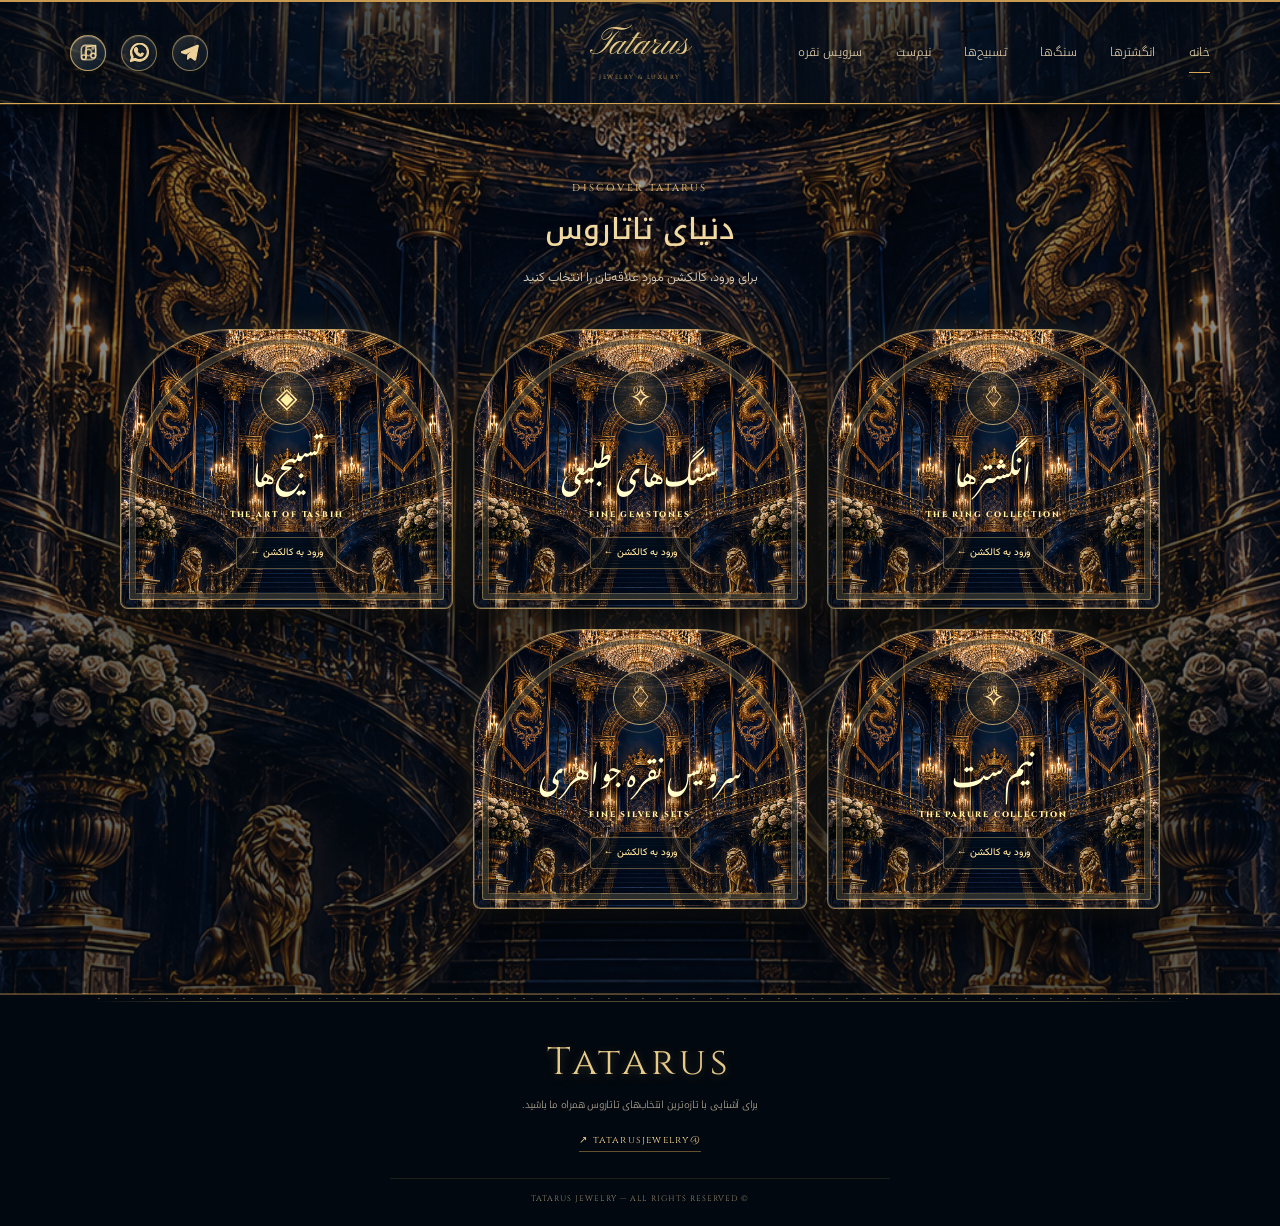
<file: index.html>
<!DOCTYPE html>
<html lang="fa" dir="rtl">
<head>
  <meta charset="UTF-8">
  <meta name="viewport" content="width=device-width, initial-scale=1">
  <meta name="theme-color" content="#06101e">
  <meta name="description" content="جواهری تاتاروس؛ انتخابی اصیل از انگشترها، سنگ‌های طبیعی و تسبیح‌های خاص.">
  <title>جواهری تاتاروس | TATARUS</title>
  <link rel="preconnect" href="https://fonts.googleapis.com">
  <link rel="preconnect" href="https://fonts.gstatic.com" crossorigin>
  <link href="https://fonts.googleapis.com/css2?family=Cinzel:wght@400;500;600;700&family=Pinyon+Script&family=Great+Vibes&family=Katibeh&family=Noto+Nastaliq+Urdu&family=Noto+Kufi+Arabic:wght@400;500;600;700&family=Vazirmatn:wght@300;400;500;600;700&display=swap" rel="stylesheet">
  <link rel="stylesheet" href="style.css?v=51">
</head>
<body>
<header class="site-header" id="home">
  <a class="wordmark" href="index.html"><span>Tatarus</span><small>JEWELRY &amp; LUXURY</small></a>
  <nav class="main-nav" aria-label="منوی اصلی"><a class="active" href="index.html">خانه</a><a href="rings.html">انگشترها</a><a href="gemstones.html">سنگ‌ها</a><a href="tasbih.html">تسبیح‌ها</a><a href="nimset.html">نیم‌ست</a><a href="silver-sets.html">سرویس نقره</a></nav>
  <div class="socials" aria-label="شبکه‌های اجتماعی">
    <a href="https://www.instagram.com/tatarusjewelry/" target="_blank" rel="noopener" aria-label="Instagram" title="Instagram"><svg viewBox="0 0 24 24" aria-hidden="true"><rect x="3" y="3" width="18" height="18" rx="5" fill="none" stroke="currentColor" stroke-width="2"/><circle cx="12" cy="12" r="4" fill="none" stroke="currentColor" stroke-width="2"/><circle cx="17.5" cy="6.5" r="1.2" fill="currentColor"/></svg></a>
    <a href="https://wa.me/989373310885" target="_blank" rel="noopener" aria-label="WhatsApp" title="WhatsApp"><svg viewBox="0 0 24 24" aria-hidden="true"><path fill="currentColor" d="M20.5 3.5A11.8 11.8 0 0 0 2 17.7L.5 23.5l6-1.6A11.8 11.8 0 0 0 20.5 3.5ZM12 21a9.8 9.8 0 0 1-5-1.4l-.4-.2-3.5.9.9-3.4-.2-.4A9.8 9.8 0 1 1 12 21Zm5.4-7.3c-.3-.2-1.7-.9-2-.9s-.5-.2-.7.2-.8.9-1 1.1-.4.2-.7.1a8 8 0 0 1-2.4-1.5 9 9 0 0 1-1.7-2.1c-.2-.3 0-.5.2-.7l.5-.6.2-.5-.1-.5-.9-2.1c-.2-.5-.5-.4-.7-.4h-.6c-.2 0-.5.1-.8.4s-1.1 1.1-1.1 2.6 1.1 3 1.2 3.2a11 11 0 0 0 4.2 4c.6.3 1.1.5 1.5.6.6.2 1.2.2 1.6.1.5-.1 1.7-.7 1.9-1.4.2-.7.2-1.3.1-1.4s-.3-.2-.6-.4Z"/></svg></a>
    <a href="https://t.me/+989373310885" target="_blank" rel="noopener" aria-label="Telegram" title="Telegram"><svg viewBox="0 0 24 24" aria-hidden="true"><path fill="currentColor" d="m21.8 3.2-3.3 17.1c-.2 1.2-.9 1.5-1.8.9l-5-3.7-2.4 2.3c-.3.3-.5.5-1 .5l.4-5.1 9.3-8.4c.4-.4-.1-.6-.6-.2L6.1 13.8l-4.9-1.5c-1.1-.3-1.1-1.1.2-1.6L20.5 3c.9-.3 1.6.2 1.3 1.2Z"/></svg></a>
  </div>
</header>
<main>
<section class="collection section-shell" id="collections"><div class="section-heading"><p class="eyebrow">DISCOVER TATARUS</p><h2>دنیای تاتاروس</h2><p>برای ورود، کالکشن مورد علاقه‌تان را انتخاب کنید</p></div>
<div class="category-doors">
<a class="category-door rings-door" href="rings.html"><span class="door-number">01</span><span class="door-symbol">♢</span><b>انگشترها</b><small>THE RING COLLECTION</small><i>ورود به کالکشن ←</i></a>
<a class="category-door stones-door" href="gemstones.html"><span class="door-number">02</span><span class="door-symbol">✧</span><b>سنگ‌های طبیعی</b><small>FINE GEMSTONES</small><i>ورود به کالکشن ←</i></a>
<a class="category-door tasbih-door" href="tasbih.html"><span class="door-number">03</span><span class="door-symbol">◈</span><b>تسبیح‌ها</b><small>THE ART OF TASBIH</small><i>ورود به کالکشن ←</i></a>
<a class="category-door nimset-door" href="nimset.html"><span class="door-number">04</span><span class="door-symbol">✧</span><b>نیم‌ست</b><small>THE PARURE COLLECTION</small><i>ورود به کالکشن ←</i></a>
<a class="category-door silver-sets-door" href="silver-sets.html"><span class="door-number">05</span><span class="door-symbol">♢</span><b>سرویس نقره جواهری</b><small>FINE SILVER SETS</small><i>ورود به کالکشن ←</i></a>
</div></section>
</main>
<footer id="contact"><a class="footer-wordmark" href="index.html">Tatarus</a><p>برای آشنایی با تازه‌ترین انتخاب‌های تاتاروس همراه ما باشید.</p><a class="footer-instagram" href="https://www.instagram.com/tatarusjewelry/" target="_blank" rel="noopener">@tatarusjewelry ↗</a><small>© TATARUS JEWELRY — ALL RIGHTS RESERVED</small></footer>
<script src="script.js?v=8"></script>
</body></html>
</file>
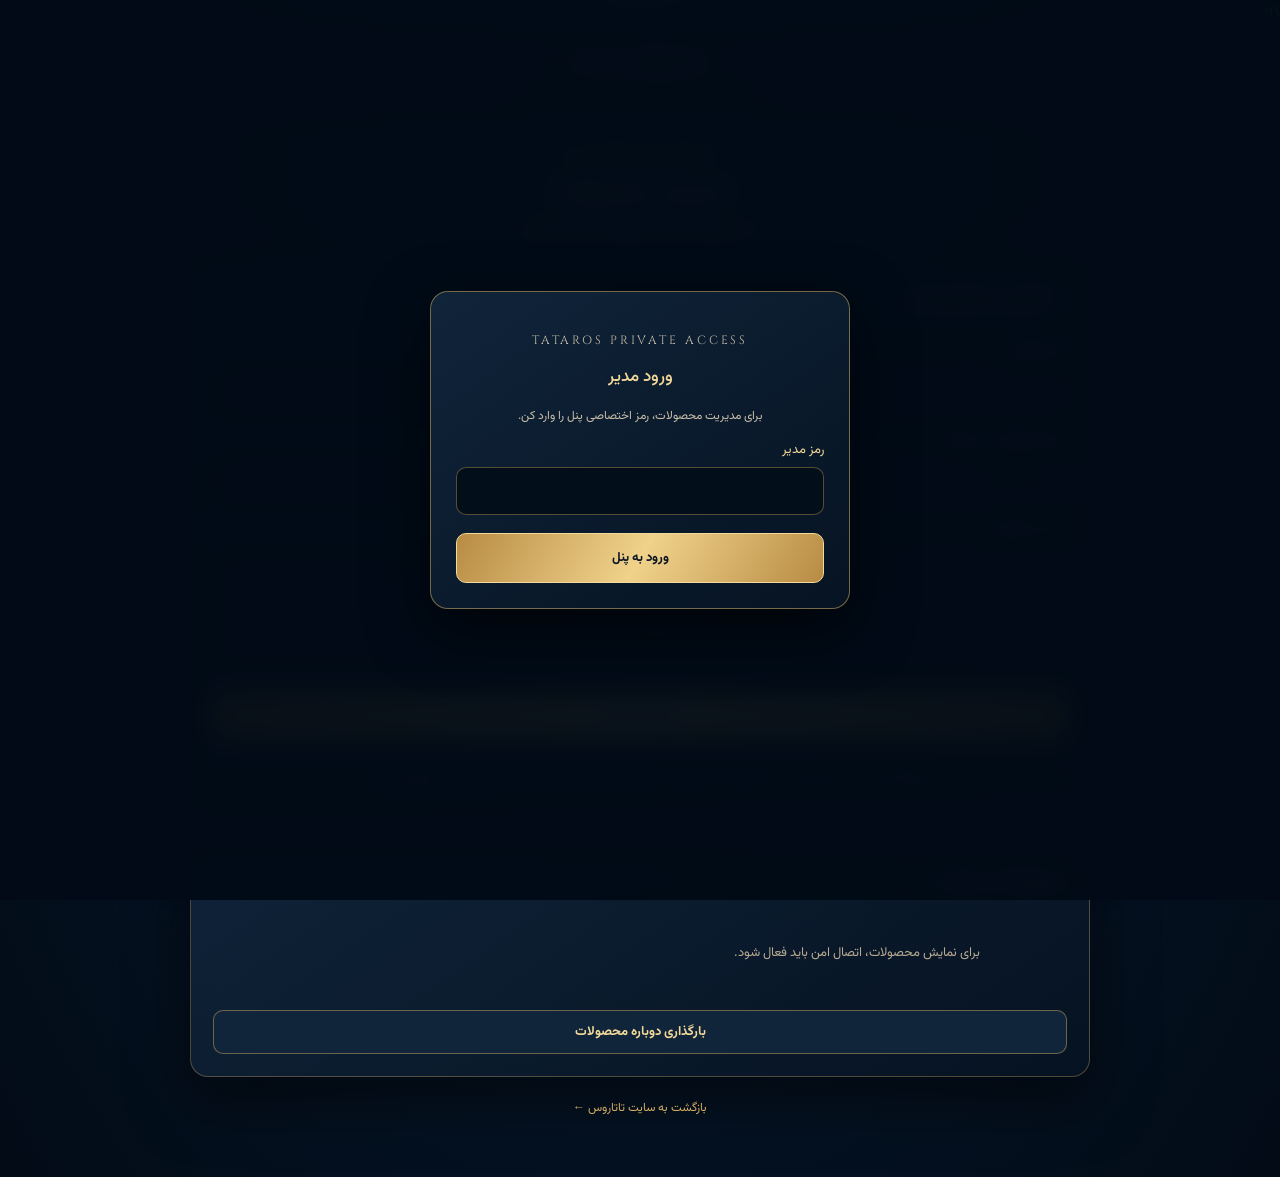
<file: admin.html>
<!DOCTYPE html>
<html lang="fa" dir="rtl">
<head>
<meta charset="UTF-8"><meta name="viewport" content="width=device-width, initial-scale=1"><meta name="theme-color" content="#061629">
<title>مدیریت تاتاروس | TATAROS</title>
<link rel="preconnect" href="https://fonts.googleapis.com"><link href="https://fonts.googleapis.com/css2?family=Cinzel:wght@500;600;700&family=Vazirmatn:wght@300;400;500;600;700&display=swap" rel="stylesheet">
<style>
:root{--navy:#061629;--deep:#020b16;--gold:#d4ad62;--pale:#f3d99a;--cream:#eee5d4}*{box-sizing:border-box}
body{margin:0;min-height:100vh;background:radial-gradient(ellipse at 50% 0%,#17324b,var(--navy) 48%,var(--deep));color:var(--cream);font-family:Vazirmatn,sans-serif}
header{padding:22px;text-align:center;border-bottom:1px solid #b78e4b55;background:#020b16aa}.brand{font:600 24px Cinzel,serif;letter-spacing:.2em;color:var(--pale)}.brand small{display:block;font:10px Cinzel,serif;letter-spacing:.28em;color:var(--gold);margin-top:5px}
main{width:min(900px,calc(100% - 28px));margin:28px auto 60px}.eyebrow{text-align:center;color:var(--gold);font:10px Cinzel,serif;letter-spacing:.24em}h1{text-align:center;color:var(--pale);font-size:24px;font-weight:500;margin:8px 0}.intro{text-align:center;color:#c9bea9;font-size:13px;margin:0 0 24px}
.panel{border:1px solid #d4ad6255;border-radius:18px;background:linear-gradient(145deg,#10243aee,#061322f5);padding:22px;box-shadow:0 22px 60px #0008;margin-bottom:20px}
h2{font-size:17px;color:var(--pale);font-weight:500;margin:0 0 15px}label{display:block;color:var(--pale);font-size:13px;margin:13px 0 7px}
input,select,textarea{width:100%;border:1px solid #d4ad6266;border-radius:10px;background:#030e1b;color:#fff;padding:12px;font:14px Vazirmatn,sans-serif;outline:none}textarea{min-height:75px;resize:vertical}input:focus,select:focus,textarea:focus{border-color:var(--gold)}
.grid{display:grid;grid-template-columns:1fr 1fr;gap:0 14px}.upload{display:grid;place-items:center;min-height:115px;border:1px dashed #d4ad62aa;border-radius:13px;background:#020b1680;text-align:center;padding:15px;cursor:pointer}.upload strong{color:var(--pale);font-size:14px}.upload span{color:#b8aa91;font-size:11px;margin-top:5px}.upload input{display:none}
.preview{display:none;margin-top:12px;text-align:center}.preview img{max-width:100%;max-height:230px;object-fit:contain;border-radius:10px;border:1px solid #d4ad6266}
button{border:1px solid #f3d99a;border-radius:10px;padding:11px 16px;background:linear-gradient(120deg,#b88b43,#f0d28b,#b88b43);color:#091522;font:700 13px Vazirmatn,sans-serif;cursor:pointer}.primary{width:100%;margin-top:18px;padding:14px}.secondary{background:#10243a;color:var(--pale);border-color:#d4ad6277}.danger{background:#351c20;color:#ffd9d9;border-color:#a85b5b}.actions{display:flex;gap:8px;margin-top:12px}.actions button{flex:1}
.status{display:none;margin-top:14px;padding:12px;border:1px solid #d4ad6266;border-radius:10px;color:var(--pale);font-size:12px;line-height:1.9;white-space:pre-wrap}.products{display:grid;grid-template-columns:repeat(2,minmax(0,1fr));gap:12px}.product{border:1px solid #d4ad6255;border-radius:13px;padding:12px;background:#020b1677;min-width:0}.product img{width:100%;height:150px;object-fit:contain;background:#030e1b;border-radius:8px}.product b{display:block;color:var(--pale);margin-top:8px}.product small{color:#c9bea9}.empty{text-align:center;color:#b8aa91;font-size:13px;padding:20px}.note{color:#c9bea9;font-size:12px;line-height:2;margin-top:14px}.back{display:block;text-align:center;margin:22px;color:var(--gold);text-decoration:none;font-size:12px}
@media(max-width:560px){main{margin-top:20px}.panel{padding:16px}.grid,.products{grid-template-columns:1fr}h1{font-size:21px}.product img{height:190px}}

#loginGate{position:fixed;inset:0;z-index:10;display:grid;place-items:center;padding:20px;background:#020b16f5;backdrop-filter:blur(12px)}
#loginGate .loginCard{width:min(420px,100%);padding:25px;border:1px solid #d4ad6288;border-radius:18px;background:linear-gradient(145deg,#10243a,#061322);box-shadow:0 20px 60px #0009}
#loginGate h2{text-align:center;color:var(--pale);font-weight:500}
#loginGate p{text-align:center;color:#c9bea9;font-size:12px;line-height:1.9}
</style></head>
<body>\n<div id="loginGate"><div class="loginCard"><p class="eyebrow">TATAROS PRIVATE ACCESS</p><h2>ورود مدیر</h2><p>برای مدیریت محصولات، رمز اختصاصی پنل را وارد کن.</p><form id="loginForm"><label for="adminPassword">رمز مدیر</label><input id="adminPassword" type="password" autocomplete="current-password" required><button class="primary" style="width:100%" type="submit">ورود به پنل</button><div class="status" id="loginStatus"></div></form></div></div>
<header><div class="brand">TATAROS<small>PRIVATE COLLECTION MANAGER</small></div></header>
<main><p class="eyebrow">THE HOUSE OF TATAROS</p><h1>مدیریت محصولات</h1><p class="intro">ثبت، ویرایش و حذف محصولات کالکشن تاتاروس</p>
<section class="panel"><h2 id="formTitle">＋ افزودن محصول جدید</h2>
<form id="productForm">
<div class="grid"><div><label for="name">نام محصول</label><input id="name" required placeholder="مثلاً تسبیح سندروس"></div>
<div><label for="category">کالکشن</label><select id="category" required><option value="rings">انگشترها</option><option value="gemstones">سنگ‌های طبیعی</option><option value="tasbih">تسبیح‌ها</option></select></div>
<div><label for="price">قیمت (تومان) — اختیاری</label><input id="price" inputmode="numeric" placeholder="مثلاً 2500000"></div>
<div><label for="description">توضیح کوتاه — اختیاری</label><input id="description" placeholder="جنس، ویژگی یا توضیح محصول"></div></div>
<label>عکس محصول</label><label class="upload" for="photo"><strong>＋ انتخاب عکس از گالری</strong><span>JPG، PNG یا WEBP · حداکثر ۸ مگابایت</span><input id="photo" type="file" accept="image/jpeg,image/png,image/webp"></label>
<div class="preview" id="preview"><img id="previewImage" alt="پیش‌نمایش محصول"></div>
<button class="primary" id="saveButton" type="submit">ذخیره محصول</button><div class="actions"><button class="secondary" type="button" id="cancelEdit" hidden>لغو ویرایش</button></div>
<div class="status" id="status" role="status"></div></form>
<p class="note">پس از فعال شدن اتصال امن Cloudflare، این فرم محصولات را مستقیماً در مخزن سایت ذخیره می‌کند. تا آن زمان، ثبت و ویرایش آنلاین غیرفعال است.</p>
</section>
<section class="panel"><h2>محصولات ثبت‌شده</h2><div id="products" class="products"><p class="empty">برای نمایش محصولات، اتصال امن باید فعال شود.</p></div><button class="secondary" id="refresh" type="button" style="width:100%;margin-top:14px">بارگذاری دوباره محصولات</button></section>
<a class="back" href="index.html">بازگشت به سایت تاتاروس ←</a></main>
<script>
const API="https://ancient-resonance-6fa3.tatarosjewelry.workers.dev";
const form=document.getElementById("productForm"),photo=document.getElementById("photo"),preview=document.getElementById("preview"),previewImage=document.getElementById("previewImage"),statusBox=document.getElementById("status"),productsBox=document.getElementById("products");
let imageUrl="",editingIndex=null,products=[];
function status(message){statusBox.textContent=message;statusBox.style.display="block"}
function hideStatus(){statusBox.style.display="none"}
photo.addEventListener("change",()=>{const f=photo.files[0];if(!f)return;if(f.size>8*1024*1024){photo.value="";status("حجم عکس بیشتر از ۸ مگابایت است.");return}if(imageUrl)URL.revokeObjectURL(imageUrl);imageUrl=URL.createObjectURL(f);previewImage.src=imageUrl;preview.style.display="block";hideStatus()});
function fileToBase64(file){return new Promise((resolve,reject)=>{const reader=new FileReader();reader.onload=()=>resolve(String(reader.result).split(",")[1]);reader.onerror=reject;reader.readAsDataURL(file)})}
let adminToken=sessionStorage.getItem("tataros_admin_session")||"";\nasync function api(path,options={}){const headers={"Content-Type":"application/json",...(options.headers||{})};if(adminToken&&path!=="/login")headers.Authorization="Bearer "+adminToken;const response=await fetch(API+path,{...options,headers});const data=await response.json().catch(()=>({}));if(!response.ok)throw new Error(data.error||"ارتباط با سرور برقرار نشد");return data}
async function loadProducts(){productsBox.innerHTML='<p class="empty">در حال دریافت محصولات…</p>';try{const data=await api("/products");products=Array.isArray(data.products)?data.products:[];renderProducts()}catch(e){productsBox.innerHTML='<p class="empty">اتصال امن هنوز آماده نیست. پس از انتشار Worker، محصولات اینجا نمایش داده می‌شوند.</p>';status("اتصال هنوز فعال نیست: "+e.message)}}
function renderProducts(){if(!products.length){productsBox.innerHTML='<p class="empty">هنوز محصولی ثبت نشده است.</p>';return}productsBox.innerHTML="";products.forEach((p,i)=>{const card=document.createElement("article");card.className="product";const img=document.createElement("img");img.src=p.image||"";img.alt=p.name||"محصول";img.loading="lazy";card.appendChild(img);const name=document.createElement("b");name.textContent=p.name||"بدون نام";card.appendChild(name);const meta=document.createElement("small");meta.textContent=({rings:"انگشترها",gemstones:"سنگ‌های طبیعی",tasbih:"تسبیح‌ها"})[p.category]||p.category;card.appendChild(meta);if(p.price){const price=document.createElement("small");price.style.display="block";price.textContent=Number(p.price).toLocaleString("fa-IR")+" تومان";card.appendChild(price)}const actions=document.createElement("div");actions.className="actions";const edit=document.createElement("button");edit.className="secondary";edit.type="button";edit.textContent="ویرایش";edit.onclick=()=>editProduct(i);const del=document.createElement("button");del.className="danger";del.type="button";del.textContent="حذف";del.onclick=()=>deleteProduct(i);actions.append(edit,del);card.appendChild(actions);productsBox.appendChild(card)})}
function editProduct(i){const p=products[i];editingIndex=i;document.getElementById("formTitle").textContent="ویرایش محصول";document.getElementById("name").value=p.name||"";document.getElementById("category").value=p.category||"rings";document.getElementById("price").value=p.price||"";document.getElementById("description").value=p.description||"";photo.required=false;document.getElementById("saveButton").textContent="ذخیره تغییرات";document.getElementById("cancelEdit").hidden=false;form.scrollIntoView({behavior:"smooth"})}
function resetForm(){editingIndex=null;form.reset();photo.required=false;preview.style.display="none";document.getElementById("formTitle").textContent="＋ افزودن محصول جدید";document.getElementById("saveButton").textContent="ذخیره محصول";document.getElementById("cancelEdit").hidden=true;hideStatus()}
document.getElementById("cancelEdit").onclick=resetForm;
form.addEventListener("submit",async e=>{e.preventDefault();const file=photo.files[0];if(editingIndex===null&&!file){status("لطفاً عکس محصول را انتخاب کن.");return}if(file&&file.size>8*1024*1024){status("حجم عکس باید کمتر از ۸ مگابایت باشد.");return}const payload={name:document.getElementById("name").value.trim(),category:document.getElementById("category").value,price:document.getElementById("price").value.trim(),description:document.getElementById("description").value.trim()};try{if(file){payload.imageBase64=await fileToBase64(file);payload.extension=file.type==="image/png"?"png":file.type==="image/webp"?"webp":"jpeg"}const path=editingIndex===null?"/products":"/products?index="+editingIndex;await api(path,{method:editingIndex===null?"POST":"PUT",body:JSON.stringify(payload)});status("محصول با موفقیت ذخیره شد.");resetForm();await loadProducts()}catch(err){status("ذخیره انجام نشد: "+err.message)}});
async function deleteProduct(i){if(!confirm("این محصول حذف شود؟"))return;try{await api("/products?index="+i,{method:"DELETE"});status("محصول حذف شد.");await loadProducts()}catch(e){status("حذف انجام نشد: "+e.message)}}
document.getElementById("refresh").onclick=loadProducts;
loadProducts();
</script></body></html>
</file>
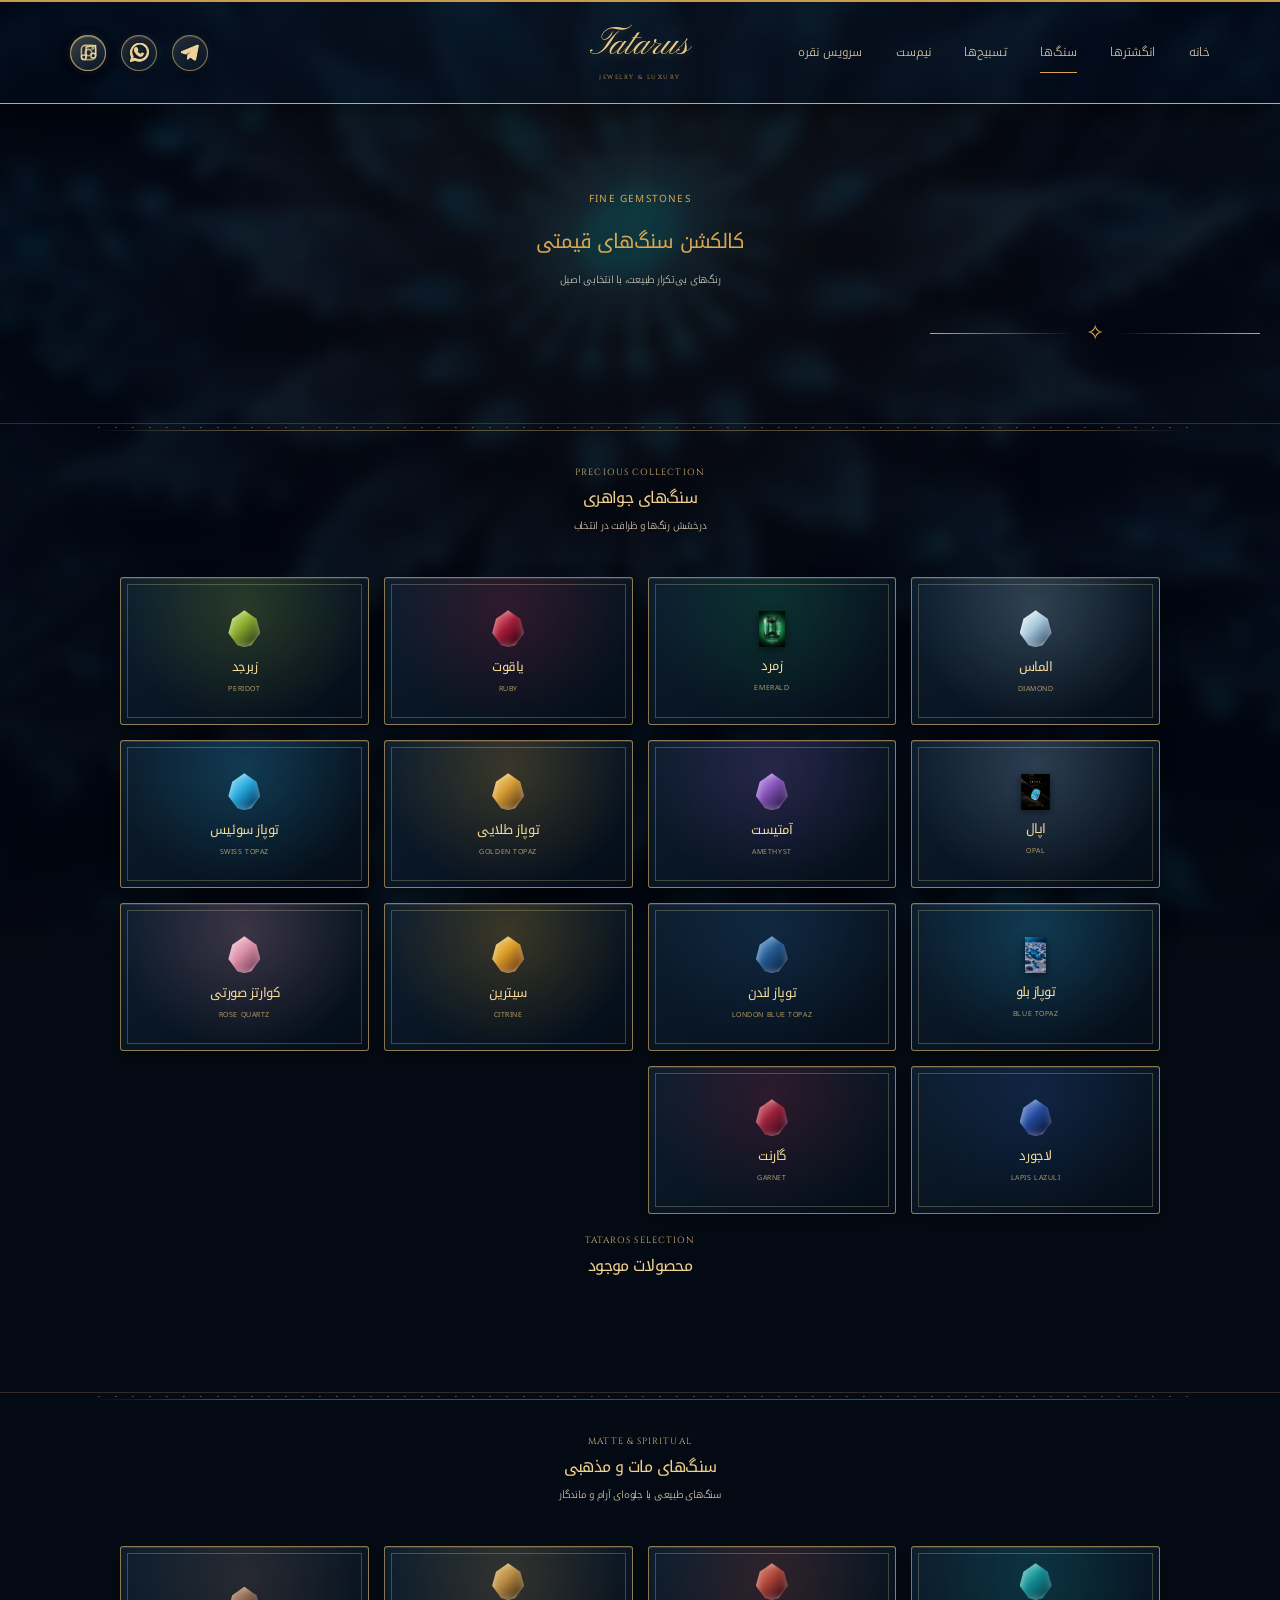
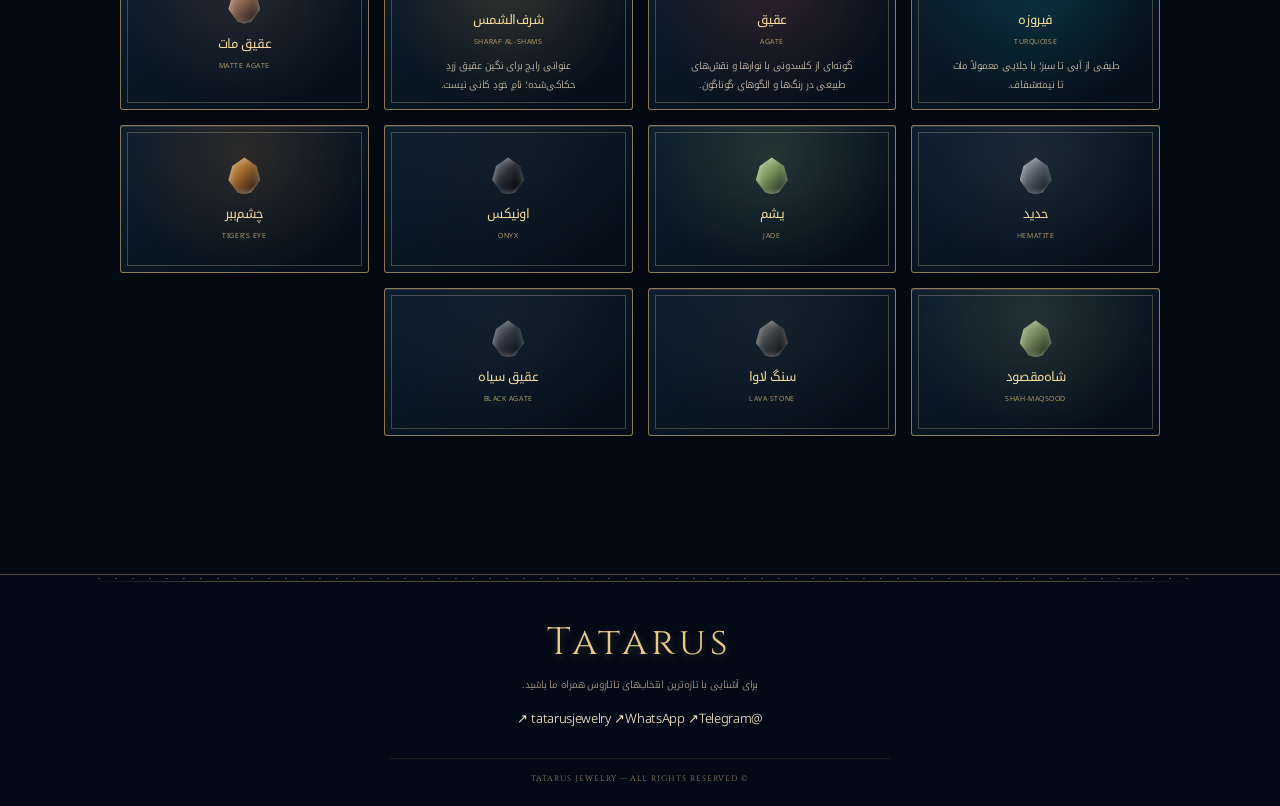
<file: gemstones.html>
<!DOCTYPE html>
<html lang="fa" dir="rtl">
<head>
  <meta charset="UTF-8">
  <meta name="viewport" content="width=device-width, initial-scale=1">
  <meta name="theme-color" content="#06101e">
  <meta name="description" content="کالکشن سنگ‌های قیمتی تاتاروس؛ معرفی سنگ‌های طبیعی با توضیحات دقیق و انتخابی هماهنگ با هویت سرمه‌ای و طلایی جواهری.">
  <title>کالکشن سنگ‌های قیمتی | TATARUS JEWELRY</title>
  <link rel="preconnect" href="https://fonts.googleapis.com">
  <link rel="preconnect" href="https://fonts.gstatic.com" crossorigin>
  <link href="https://fonts.googleapis.com/css2?family=Cinzel:wght@400;500;600;700&family=Pinyon+Script&family=Great+Vibes&family=Katibeh&family=Noto+Nastaliq+Urdu&family=Noto+Kufi+Arabic:wght@400;500;600;700&family=Vazirmatn:wght@300;400;500;600;700&display=swap" rel="stylesheet">
  <link rel="stylesheet" href="style.css?v=48">
</head>
<body class="gemstones-site">
<header class="site-header">
  <a class="wordmark" href="index.html"><span>Tatarus</span><small>JEWELRY &amp; LUXURY</small></a>
  <nav class="main-nav" aria-label="منوی اصلی">
    <a href="index.html">خانه</a><a href="rings.html">انگشترها</a><a class="active" aria-current="page" href="gemstones.html">سنگ‌ها</a><a href="tasbih.html">تسبیح‌ها</a><a href="nimset.html">نیم‌ست</a><a href="silver-sets.html">سرویس نقره</a>
  </nav>
  <div class="socials" aria-label="شبکه‌های اجتماعی">
    <a href="https://www.instagram.com/tatarusjewelry/" target="_blank" rel="noopener" aria-label="Instagram" title="Instagram"><svg viewBox="0 0 24 24" aria-hidden="true"><rect x="3" y="3" width="18" height="18" rx="5" fill="none" stroke="currentColor" stroke-width="2"/><circle cx="12" cy="12" r="4" fill="none" stroke="currentColor" stroke-width="2"/><circle cx="17.5" cy="6.5" r="1.2" fill="currentColor"/></svg></a>
    <a href="https://wa.me/989373310885" target="_blank" rel="noopener" aria-label="WhatsApp" title="WhatsApp"><svg viewBox="0 0 24 24" aria-hidden="true"><path fill="currentColor" d="M20.5 3.5A11.8 11.8 0 0 0 2 17.7L.5 23.5l6-1.6A11.8 11.8 0 0 0 20.5 3.5ZM12 21a9.8 9.8 0 0 1-5-1.4l-.4-.2-3.5.9.9-3.4-.2-.4A9.8 9.8 0 1 1 12 21Zm5.4-7.3c-.3-.2-1.7-.9-2-.9s-.5-.2-.7.2-.8.9-1 1.1-.4.2-.7.1a8 8 0 0 1-2.4-1.5 9 9 0 0 1-1.7-2.1c-.2-.3 0-.5.2-.7l.5-.6.2-.5-.1-.5-.9-2.1c-.2-.5-.5-.4-.7-.4h-.6c-.2 0-.5.1-.8.4s-1.1 1.1-1.1 2.6 1.1 3 1.2 3.2a11 11 0 0 0 4.2 4c.6.3 1.1.5 1.5.6.6.2 1.2.2 1.6.1.5-.1 1.7-.7 1.9-1.4.2-.7.2-1.3.1-1.4s-.3-.2-.6-.4Z"/></svg></a>
    <a href="https://t.me/+989373310885" target="_blank" rel="noopener" aria-label="Telegram" title="Telegram"><svg viewBox="0 0 24 24" aria-hidden="true"><path fill="currentColor" d="m21.8 3.2-3.3 17.1c-.2 1.2-.9 1.5-1.8.9l-5-3.7-2.4 2.3c-.3.3-.5.5-1 .5l.4-5.1 9.3-8.4c.4-.4-.1-.6-.6-.2L6.1 13.8l-4.9-1.5c-1.1-.3-1.1-1.1.2-1.6L20.5 3c.9-.3 1.6.2 1.3 1.2Z"/></svg></a>
  </div>
</header>

<main class="catalog-page"><section class="catalog-intro"><p class="eyebrow">FINE GEMSTONES</p><h1>کالکشن سنگ‌های قیمتی</h1><p>رنگ‌های بی‌تکرار طبیعت، با انتخابی اصیل</p><div class="ornament"><i></i><b>✧</b><i></i></div></section><section class="gemstone-section section-shell"><div class="section-heading"><p class="eyebrow">PRECIOUS COLLECTION</p><h2>سنگ‌های جواهری</h2><p>درخشش رنگ‌ها و ظرافت در انتخاب</p></div><div class="gemstone-grid" id="gemstoneGrid"></div><div class="section-heading"><p class="eyebrow">TATAROS SELECTION</p><h2>محصولات موجود</h2></div><div class="gemstone-grid" id="managedGemstones"></div></section>
<section class="gemstone-section gemstone-matte-section section-shell"><div class="section-heading"><p class="eyebrow">MATTE &amp; SPIRITUAL</p><h2>سنگ‌های مات و مذهبی</h2><p>سنگ‌های طبیعی با جلوه‌ای آرام و ماندگار</p></div><div class="gemstone-grid" id="matteGemstoneGrid"></div></section></main><footer id="contact">
  <a class="footer-wordmark" href="index.html">Tatarus</a>
  <p>برای آشنایی با تازه‌ترین انتخاب‌های تاتاروس همراه ما باشید.</p>
  <div class="footer-contact-links"><a href="https://www.instagram.com/tatarusjewelry/" target="_blank" rel="noopener noreferrer" aria-label="Instagram">@tatarusjewelry ↗</a><a href="https://wa.me/989373310885" target="_blank" rel="noopener">WhatsApp ↗</a><a href="https://t.me/+989373310885" target="_blank" rel="noopener">Telegram ↗</a></div>
  <small>© TATARUS JEWELRY — ALL RIGHTS RESERVED</small>
</footer>
<script src="script.js?v=8"></script>
</body></html>
</file>
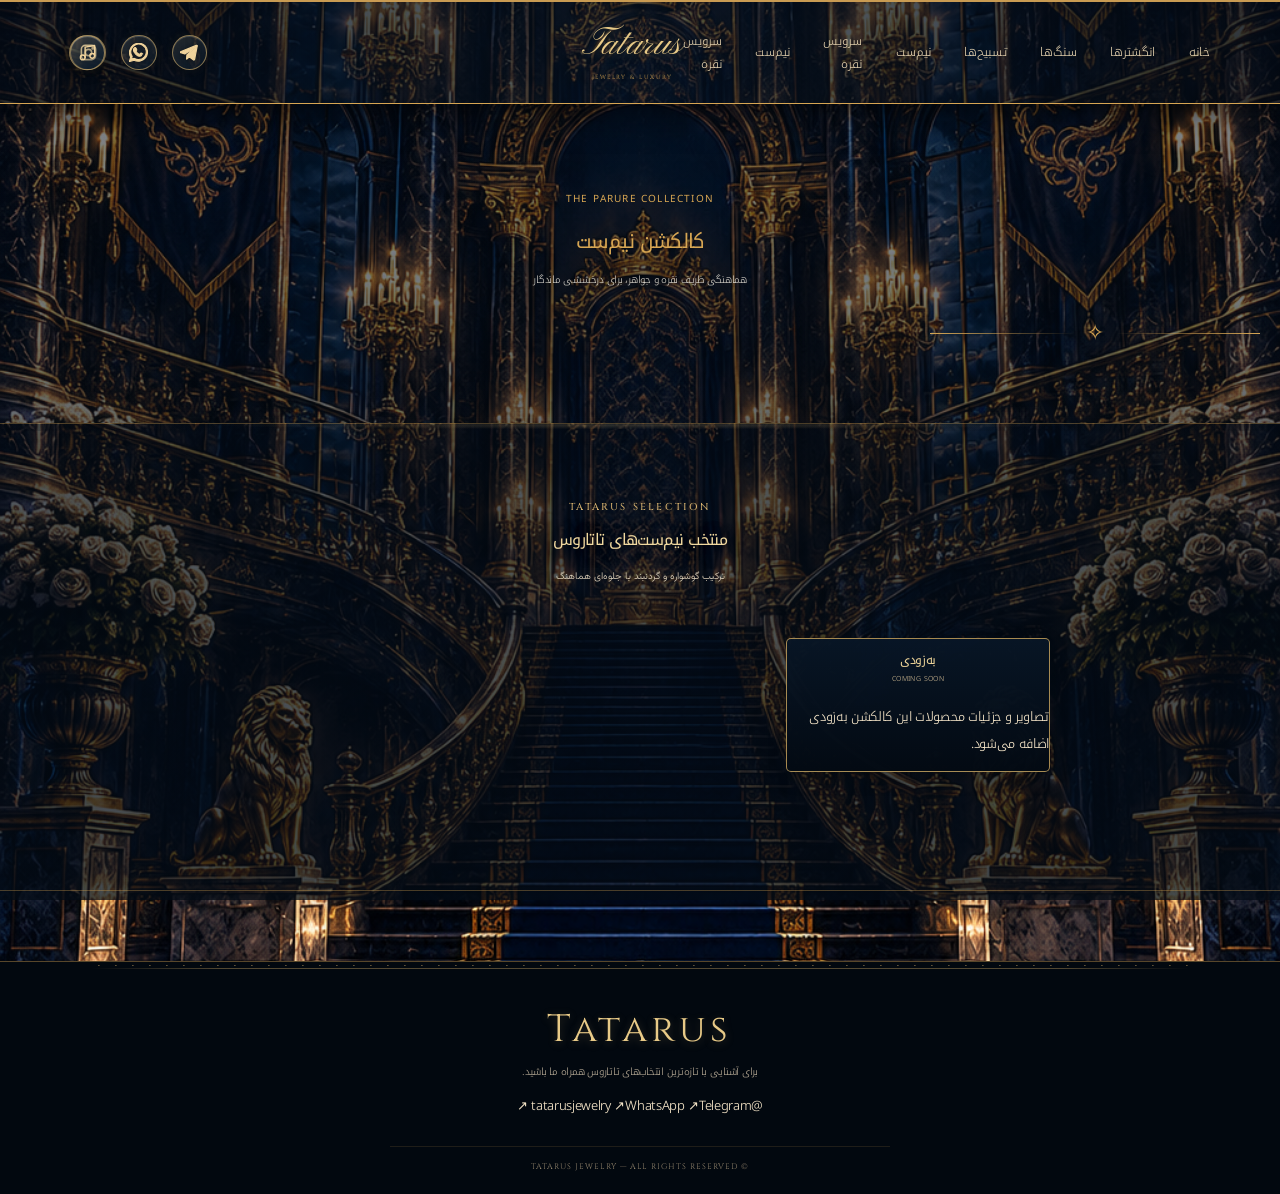
<file: nimset.html>
<!DOCTYPE html>
<html lang="fa" dir="rtl">
<head>
  <meta charset="UTF-8">
  <meta name="viewport" content="width=device-width, initial-scale=1">
  <meta name="theme-color" content="#06101e">
  <meta name="description" content="جواهری تاتاروس؛ انتخابی اصیل از انگشترها، سنگ‌های طبیعی و تسبیح‌های خاص.">
  <title>جواهری تاتاروس | TATARUS</title>
  <link rel="preconnect" href="https://fonts.googleapis.com">
  <link rel="preconnect" href="https://fonts.gstatic.com" crossorigin>
  <link href="https://fonts.googleapis.com/css2?family=Cinzel:wght@400;500;600;700&family=Pinyon+Script&family=Great+Vibes&family=Katibeh&family=Noto+Nastaliq+Urdu&family=Noto+Kufi+Arabic:wght@400;500;600;700&family=Vazirmatn:wght@300;400;500;600;700&display=swap" rel="stylesheet">
  <link rel="stylesheet" href="style.css?v=48">
</head>
<body class="nimset-site">
<header class="site-header">
  <a class="wordmark" href="index.html"><span>Tatarus</span><small>JEWELRY &amp; LUXURY</small></a>
  <nav class="main-nav" aria-label="منوی اصلی">
    <a href="index.html">خانه</a><a href="rings.html">انگشترها</a><a href="gemstones.html">سنگ‌ها</a><a href="tasbih.html">تسبیح‌ها</a><a href="nimset.html">نیم‌ست</a><a href="silver-sets.html">سرویس نقره</a><a href="nimset.html">نیم‌ست</a><a href="silver-sets.html">سرویس نقره</a>
  </nav>
  <div class="socials" aria-label="شبکه‌های اجتماعی">
    <a href="https://www.instagram.com/tatarusjewelry/" target="_blank" rel="noopener" aria-label="Instagram" title="Instagram"><svg viewBox="0 0 24 24" aria-hidden="true"><rect x="3" y="3" width="18" height="18" rx="5" fill="none" stroke="currentColor" stroke-width="2"/><circle cx="12" cy="12" r="4" fill="none" stroke="currentColor" stroke-width="2"/><circle cx="17.5" cy="6.5" r="1.2" fill="currentColor"/></svg></a>
    <a href="https://wa.me/989373310885" target="_blank" rel="noopener" aria-label="WhatsApp" title="WhatsApp"><svg viewBox="0 0 24 24" aria-hidden="true"><path fill="currentColor" d="M20.5 3.5A11.8 11.8 0 0 0 2 17.7L.5 23.5l6-1.6A11.8 11.8 0 0 0 20.5 3.5ZM12 21a9.8 9.8 0 0 1-5-1.4l-.4-.2-3.5.9.9-3.4-.2-.4A9.8 9.8 0 1 1 12 21Zm5.4-7.3c-.3-.2-1.7-.9-2-.9s-.5-.2-.7.2-.8.9-1 1.1-.4.2-.7.1a8 8 0 0 1-2.4-1.5 9 9 0 0 1-1.7-2.1c-.2-.3 0-.5.2-.7l.5-.6.2-.5-.1-.5-.9-2.1c-.2-.5-.5-.4-.7-.4h-.6c-.2 0-.5.1-.8.4s-1.1 1.1-1.1 2.6 1.1 3 1.2 3.2a11 11 0 0 0 4.2 4c.6.3 1.1.5 1.5.6.6.2 1.2.2 1.6.1.5-.1 1.7-.7 1.9-1.4.2-.7.2-1.3.1-1.4s-.3-.2-.6-.4Z"/></svg></a>
    <a href="https://t.me/+989373310885" target="_blank" rel="noopener" aria-label="Telegram" title="Telegram"><svg viewBox="0 0 24 24" aria-hidden="true"><path fill="currentColor" d="m21.8 3.2-3.3 17.1c-.2 1.2-.9 1.5-1.8.9l-5-3.7-2.4 2.3c-.3.3-.5.5-1 .5l.4-5.1 9.3-8.4c.4-.4-.1-.6-.6-.2L6.1 13.8l-4.9-1.5c-1.1-.3-1.1-1.1.2-1.6L20.5 3c.9-.3 1.6.2 1.3 1.2Z"/></svg></a>
  </div>
</header>

<main class="catalog-page"><section class="catalog-intro"><p class="eyebrow">THE PARURE COLLECTION</p><h1>کالکشن نیم‌ست</h1><p>هماهنگی ظریف نقره و جواهر، برای درخششی ماندگار</p><div class="ornament"><i></i><b>✧</b><i></i></div></section><section class="collection section-shell"><div class="section-heading"><p class="eyebrow">TATARUS SELECTION</p><h2>منتخب نیم‌ست‌های تاتاروس</h2><p>ترکیب گوشواره و گردنبند با جلوه‌ای هماهنگ</p></div><div class="gemstone-grid"></div><div class="collection-grid reel-grid">
<article class="reel-card"><div class="reel-caption"><b>به‌زودی</b><small>COMING SOON</small></div><p>تصاویر و جزئیات محصولات این کالکشن به‌زودی اضافه می‌شود.</p></article>
</div><div class="gemstone-grid" id="managednimset"></div></section></main><footer id="contact">
  <a class="footer-wordmark" href="index.html">Tatarus</a>
  <p>برای آشنایی با تازه‌ترین انتخاب‌های تاتاروس همراه ما باشید.</p>
  <div class="footer-contact-links"><a href="https://www.instagram.com/tatarusjewelry/" target="_blank" rel="noopener">@tatarusjewelry ↗</a><a href="https://wa.me/989373310885" target="_blank" rel="noopener">WhatsApp ↗</a><a href="https://t.me/+989373310885" target="_blank" rel="noopener">Telegram ↗</a></div>
  <small>© TATARUS JEWELRY — ALL RIGHTS RESERVED</small>
</footer>
<script src="script.js?v=8"></script>
</body></html>
</file>
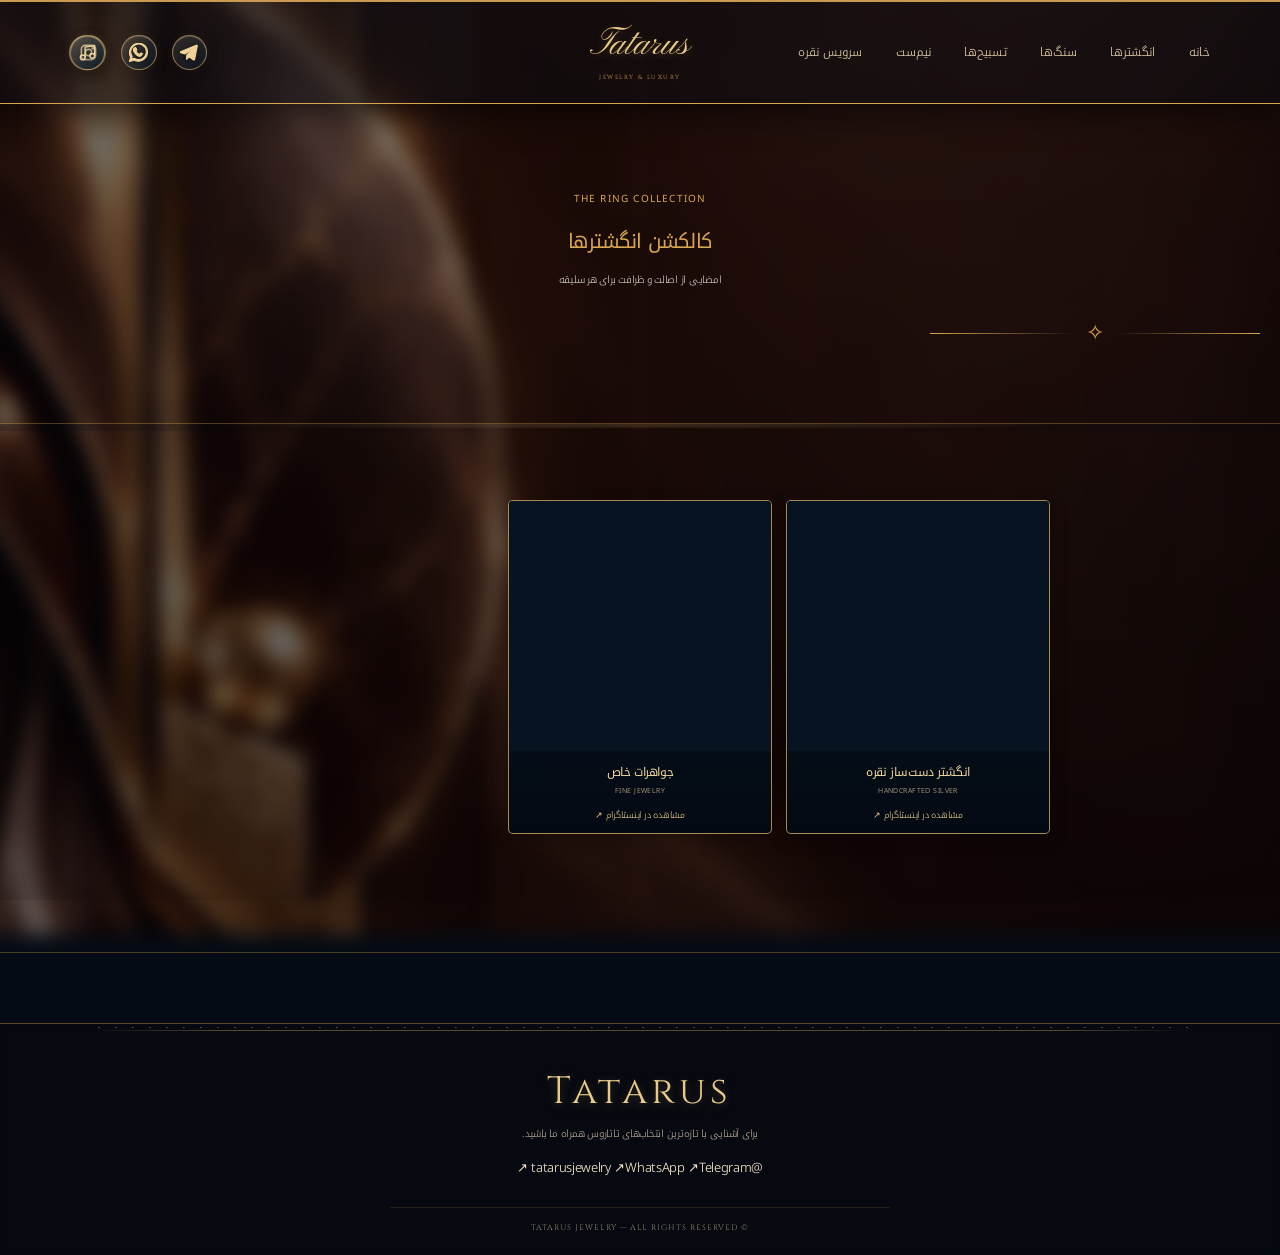
<file: rings.html>
<!DOCTYPE html>
<html lang="fa" dir="rtl">
<head>
  <meta charset="UTF-8">
  <meta name="viewport" content="width=device-width, initial-scale=1">
  <meta name="theme-color" content="#06101e">
  <meta name="description" content="جواهری تاتاروس؛ انتخابی اصیل از انگشترها، سنگ‌های طبیعی و تسبیح‌های خاص.">
  <title>جواهری تاتاروس | TATARUS</title>
  <link rel="preconnect" href="https://fonts.googleapis.com">
  <link rel="preconnect" href="https://fonts.gstatic.com" crossorigin>
  <link href="https://fonts.googleapis.com/css2?family=Cinzel:wght@400;500;600;700&family=Pinyon+Script&family=Great+Vibes&family=Katibeh&family=Noto+Nastaliq+Urdu&family=Noto+Kufi+Arabic:wght@400;500;600;700&family=Vazirmatn:wght@300;400;500;600;700&display=swap" rel="stylesheet">
  <link rel="stylesheet" href="style.css?v=48">
</head>
<body class="rings-site">
<header class="site-header">
  <a class="wordmark" href="index.html"><span>Tatarus</span><small>JEWELRY &amp; LUXURY</small></a>
  <nav class="main-nav" aria-label="منوی اصلی">
    <a href="index.html">خانه</a><a href="rings.html">انگشترها</a><a href="gemstones.html">سنگ‌ها</a><a href="tasbih.html">تسبیح‌ها</a><a href="nimset.html">نیم‌ست</a><a href="silver-sets.html">سرویس نقره</a>
  </nav>
  <div class="socials" aria-label="شبکه‌های اجتماعی">
    <a href="https://www.instagram.com/tatarusjewelry/" target="_blank" rel="noopener" aria-label="Instagram" title="Instagram"><svg viewBox="0 0 24 24" aria-hidden="true"><rect x="3" y="3" width="18" height="18" rx="5" fill="none" stroke="currentColor" stroke-width="2"/><circle cx="12" cy="12" r="4" fill="none" stroke="currentColor" stroke-width="2"/><circle cx="17.5" cy="6.5" r="1.2" fill="currentColor"/></svg></a>
    <a href="https://wa.me/989373310885" target="_blank" rel="noopener" aria-label="WhatsApp" title="WhatsApp"><svg viewBox="0 0 24 24" aria-hidden="true"><path fill="currentColor" d="M20.5 3.5A11.8 11.8 0 0 0 2 17.7L.5 23.5l6-1.6A11.8 11.8 0 0 0 20.5 3.5ZM12 21a9.8 9.8 0 0 1-5-1.4l-.4-.2-3.5.9.9-3.4-.2-.4A9.8 9.8 0 1 1 12 21Zm5.4-7.3c-.3-.2-1.7-.9-2-.9s-.5-.2-.7.2-.8.9-1 1.1-.4.2-.7.1a8 8 0 0 1-2.4-1.5 9 9 0 0 1-1.7-2.1c-.2-.3 0-.5.2-.7l.5-.6.2-.5-.1-.5-.9-2.1c-.2-.5-.5-.4-.7-.4h-.6c-.2 0-.5.1-.8.4s-1.1 1.1-1.1 2.6 1.1 3 1.2 3.2a11 11 0 0 0 4.2 4c.6.3 1.1.5 1.5.6.6.2 1.2.2 1.6.1.5-.1 1.7-.7 1.9-1.4.2-.7.2-1.3.1-1.4s-.3-.2-.6-.4Z"/></svg></a>
    <a href="https://t.me/+989373310885" target="_blank" rel="noopener" aria-label="Telegram" title="Telegram"><svg viewBox="0 0 24 24" aria-hidden="true"><path fill="currentColor" d="m21.8 3.2-3.3 17.1c-.2 1.2-.9 1.5-1.8.9l-5-3.7-2.4 2.3c-.3.3-.5.5-1 .5l.4-5.1 9.3-8.4c.4-.4-.1-.6-.6-.2L6.1 13.8l-4.9-1.5c-1.1-.3-1.1-1.1.2-1.6L20.5 3c.9-.3 1.6.2 1.3 1.2Z"/></svg></a>
  </div>
</header>

<main class="catalog-page"><section class="catalog-intro"><p class="eyebrow">THE RING COLLECTION</p><h1>کالکشن انگشترها</h1><p>امضایی از اصالت و ظرافت برای هر سلیقه</p><div class="ornament"><i></i><b>✧</b><i></i></div></section><section class="collection section-shell"><div class="collection-grid reel-grid">
<article class="reel-card"><div class="reel-frame"><iframe src="https://www.instagram.com/reel/Dea8RDsxXcS/embed" title="انگشتر نقره تاتاروس" loading="lazy" allowfullscreen></iframe></div><div class="reel-caption"><b>انگشتر دست‌ساز نقره</b><small>HANDCRAFTED SILVER</small></div><a class="reel-open" href="https://www.instagram.com/reel/Dea8RDsxXcS/" target="_blank" rel="noopener">مشاهده در اینستاگرام ↗</a></article>
<article class="reel-card"><div class="reel-frame"><iframe src="https://www.instagram.com/reel/DeaL7GKTspC/embed" title="جواهرات خاص تاتاروس" loading="lazy" allowfullscreen></iframe></div><div class="reel-caption"><b>جواهرات خاص</b><small>FINE JEWELRY</small></div><a class="reel-open" href="https://www.instagram.com/reel/DeaL7GKTspC/" target="_blank" rel="noopener">مشاهده در اینستاگرام ↗</a></article>
</div><div class="gemstone-grid" id="managedRings"></div></section></main><footer id="contact">
  <a class="footer-wordmark" href="index.html">Tatarus</a>
  <p>برای آشنایی با تازه‌ترین انتخاب‌های تاتاروس همراه ما باشید.</p>
  <div class="footer-contact-links"><a href="https://www.instagram.com/tatarusjewelry/" target="_blank" rel="noopener">@tatarusjewelry ↗</a><a href="https://wa.me/989373310885" target="_blank" rel="noopener">WhatsApp ↗</a><a href="https://t.me/+989373310885" target="_blank" rel="noopener">Telegram ↗</a></div>
  <small>© TATARUS JEWELRY — ALL RIGHTS RESERVED</small>
</footer>
<script src="script.js?v=8"></script>
</body></html>
</file>
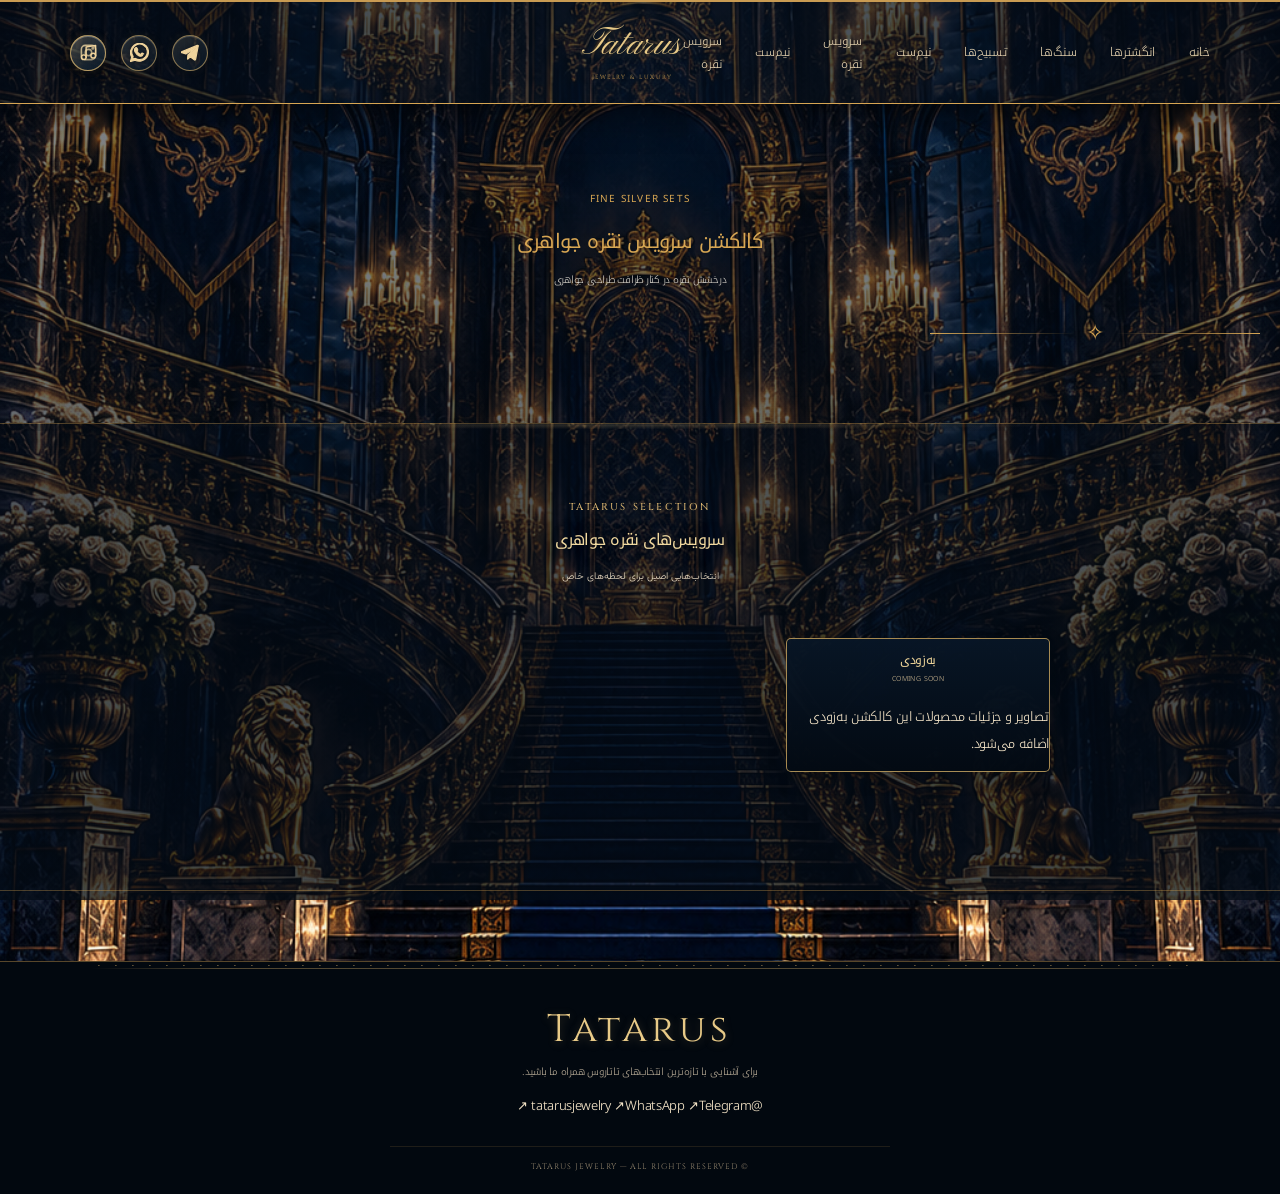
<file: silver-sets.html>
<!DOCTYPE html>
<html lang="fa" dir="rtl">
<head>
  <meta charset="UTF-8">
  <meta name="viewport" content="width=device-width, initial-scale=1">
  <meta name="theme-color" content="#06101e">
  <meta name="description" content="جواهری تاتاروس؛ انتخابی اصیل از انگشترها، سنگ‌های طبیعی و تسبیح‌های خاص.">
  <title>جواهری تاتاروس | TATARUS</title>
  <link rel="preconnect" href="https://fonts.googleapis.com">
  <link rel="preconnect" href="https://fonts.gstatic.com" crossorigin>
  <link href="https://fonts.googleapis.com/css2?family=Cinzel:wght@400;500;600;700&family=Pinyon+Script&family=Great+Vibes&family=Katibeh&family=Noto+Nastaliq+Urdu&family=Noto+Kufi+Arabic:wght@400;500;600;700&family=Vazirmatn:wght@300;400;500;600;700&display=swap" rel="stylesheet">
  <link rel="stylesheet" href="style.css?v=48">
</head>
<body class="silver-sets-site">
<header class="site-header">
  <a class="wordmark" href="index.html"><span>Tatarus</span><small>JEWELRY &amp; LUXURY</small></a>
  <nav class="main-nav" aria-label="منوی اصلی">
    <a href="index.html">خانه</a><a href="rings.html">انگشترها</a><a href="gemstones.html">سنگ‌ها</a><a href="tasbih.html">تسبیح‌ها</a><a href="nimset.html">نیم‌ست</a><a href="silver-sets.html">سرویس نقره</a><a href="nimset.html">نیم‌ست</a><a href="silver-sets.html">سرویس نقره</a>
  </nav>
  <div class="socials" aria-label="شبکه‌های اجتماعی">
    <a href="https://www.instagram.com/tatarusjewelry/" target="_blank" rel="noopener" aria-label="Instagram" title="Instagram"><svg viewBox="0 0 24 24" aria-hidden="true"><rect x="3" y="3" width="18" height="18" rx="5" fill="none" stroke="currentColor" stroke-width="2"/><circle cx="12" cy="12" r="4" fill="none" stroke="currentColor" stroke-width="2"/><circle cx="17.5" cy="6.5" r="1.2" fill="currentColor"/></svg></a>
    <a href="https://wa.me/989373310885" target="_blank" rel="noopener" aria-label="WhatsApp" title="WhatsApp"><svg viewBox="0 0 24 24" aria-hidden="true"><path fill="currentColor" d="M20.5 3.5A11.8 11.8 0 0 0 2 17.7L.5 23.5l6-1.6A11.8 11.8 0 0 0 20.5 3.5ZM12 21a9.8 9.8 0 0 1-5-1.4l-.4-.2-3.5.9.9-3.4-.2-.4A9.8 9.8 0 1 1 12 21Zm5.4-7.3c-.3-.2-1.7-.9-2-.9s-.5-.2-.7.2-.8.9-1 1.1-.4.2-.7.1a8 8 0 0 1-2.4-1.5 9 9 0 0 1-1.7-2.1c-.2-.3 0-.5.2-.7l.5-.6.2-.5-.1-.5-.9-2.1c-.2-.5-.5-.4-.7-.4h-.6c-.2 0-.5.1-.8.4s-1.1 1.1-1.1 2.6 1.1 3 1.2 3.2a11 11 0 0 0 4.2 4c.6.3 1.1.5 1.5.6.6.2 1.2.2 1.6.1.5-.1 1.7-.7 1.9-1.4.2-.7.2-1.3.1-1.4s-.3-.2-.6-.4Z"/></svg></a>
    <a href="https://t.me/+989373310885" target="_blank" rel="noopener" aria-label="Telegram" title="Telegram"><svg viewBox="0 0 24 24" aria-hidden="true"><path fill="currentColor" d="m21.8 3.2-3.3 17.1c-.2 1.2-.9 1.5-1.8.9l-5-3.7-2.4 2.3c-.3.3-.5.5-1 .5l.4-5.1 9.3-8.4c.4-.4-.1-.6-.6-.2L6.1 13.8l-4.9-1.5c-1.1-.3-1.1-1.1.2-1.6L20.5 3c.9-.3 1.6.2 1.3 1.2Z"/></svg></a>
  </div>
</header>

<main class="catalog-page"><section class="catalog-intro"><p class="eyebrow">FINE SILVER SETS</p><h1>کالکشن سرویس نقره جواهری</h1><p>درخشش نقره در کنار ظرافت طراحی جواهری</p><div class="ornament"><i></i><b>✧</b><i></i></div></section><section class="collection section-shell"><div class="section-heading"><p class="eyebrow">TATARUS SELECTION</p><h2>سرویس‌های نقره جواهری</h2><p>انتخاب‌هایی اصیل برای لحظه‌های خاص</p></div><div class="gemstone-grid"></div><div class="collection-grid reel-grid">
<article class="reel-card"><div class="reel-caption"><b>به‌زودی</b><small>COMING SOON</small></div><p>تصاویر و جزئیات محصولات این کالکشن به‌زودی اضافه می‌شود.</p></article>
</div><div class="gemstone-grid" id="managedsilver-sets"></div></section></main><footer id="contact">
  <a class="footer-wordmark" href="index.html">Tatarus</a>
  <p>برای آشنایی با تازه‌ترین انتخاب‌های تاتاروس همراه ما باشید.</p>
  <div class="footer-contact-links"><a href="https://www.instagram.com/tatarusjewelry/" target="_blank" rel="noopener">@tatarusjewelry ↗</a><a href="https://wa.me/989373310885" target="_blank" rel="noopener">WhatsApp ↗</a><a href="https://t.me/+989373310885" target="_blank" rel="noopener">Telegram ↗</a></div>
  <small>© TATARUS JEWELRY — ALL RIGHTS RESERVED</small>
</footer>
<script src="script.js?v=8"></script>
</body></html>
</file>
<file: style.css>
:root{--night:#050b14;--navy:#07172a;--blue:#0b2944;--gold:#d7a653;--gold-light:#f3d18e;--cream:#f5e5c8;--muted:#b9b1a2;--line:#c7964d66}
*{box-sizing:border-box}
html{scroll-behavior:smooth;scroll-padding-top:90px}
body{margin:0;background:var(--night);color:var(--cream);font-family:"Vazirmatn",Tahoma,sans-serif;line-height:1.9}
a{color:inherit;text-decoration:none}
.site-header{height:104px;padding:0 5.5%;display:grid;grid-template-columns:1fr auto 1fr;align-items:center;position:relative;z-index:5;background:radial-gradient(ellipse at 50% 0%,#16304b 0%,#081525 62%,#050b14 100%);border-bottom:1px solid var(--gold);box-shadow:0 8px 35px #0009}
.site-header:before,.site-header:after{content:"";position:absolute;bottom:5px;width:9%;height:1px;background:linear-gradient(90deg,transparent,var(--gold));opacity:.65}
.site-header:before{right:0}.site-header:after{left:0;transform:scaleX(-1)}
.wordmark{justify-self:center;display:flex;flex-direction:column;align-items:center;direction:ltr;line-height:1.2}
.wordmark span{font:400 43px "Great Vibes",cursive;letter-spacing:.035em;color:var(--gold-light);text-shadow:0 0 22px #d7a65355}.footer-wordmark{font:400 34px "Great Vibes",cursive;letter-spacing:.035em;color:var(--gold-light)}
.wordmark small{font:8px "Cinzel",Georgia,serif;letter-spacing:.3em;color:var(--gold);margin-top:7px}
.main-nav{display:flex;gap:clamp(18px,2.6vw,42px);align-items:center}
.main-nav a{font-size:14px;color:#e5d2ae;position:relative;padding:12px 0}
.main-nav a:after{content:"";position:absolute;bottom:3px;right:0;width:0;height:1px;background:var(--gold);transition:.25s}
.main-nav a:hover:after,.main-nav a.active:after{width:100%}
.socials{justify-self:end;display:flex;align-items:center;gap:15px;direction:ltr;color:var(--gold-light);font-size:25px}
.socials span{height:25px;width:1px;background:#c7964d88}
.hero{min-height:590px;position:relative;isolation:isolate;overflow:hidden;display:grid;grid-template-columns:1.05fr .95fr;align-items:center;padding:55px 9% 80px;background:radial-gradient(ellipse at 24% 60%,#0d3452 0%,#09223b 30%,#07172a 64%,#050b14 100%)}
.hero:before{content:"";position:absolute;inset:14px;border:1px solid #d7a65377;z-index:-1;pointer-events:none}
.hero:after{content:"";position:absolute;inset:0;z-index:-1;opacity:.25;background:repeating-radial-gradient(ellipse at 20% 120%,transparent 0 34px,#7aa0b51c 35px 36px,transparent 37px 70px),linear-gradient(90deg,transparent 0%,#02081155 55%,#020811a8 100%)}
.hero-atmosphere{position:absolute;inset:0;z-index:-1;background:radial-gradient(ellipse at 50% 30%,transparent 10%,#02071188 100%)}
.hero-content{grid-column:1;grid-row:1;text-align:right;position:relative;z-index:2;padding:20px 0}
.eyebrow{font:10px "Cinzel",Georgia,serif;letter-spacing:.27em;color:var(--gold);margin:0 0 14px}
.hero h1{font-size:clamp(43px,5vw,68px);font-weight:500;line-height:1.35;margin:0;color:var(--gold-light);text-shadow:0 5px 25px #0009}
.hero h1 em{font-style:normal;color:#f7e9ce}
.hero-subtitle{font-size:clamp(17px,2vw,23px);color:#e6bd78;margin:5px 0 0}
.ornament{display:flex;align-items:center;gap:12px;width:min(100%,330px);margin:22px 0;color:var(--gold)}
.ornament i{height:1px;flex:1;background:linear-gradient(90deg,transparent,var(--gold))}
.ornament i:last-child{background:linear-gradient(90deg,var(--gold),transparent)}
.ornament b{font-size:22px;font-weight:400}
.hero-description{font-size:15px;line-height:2.2;color:#e1d3bc;margin:0 0 26px}
.gold-button{display:inline-flex;align-items:center;gap:28px;padding:10px 24px;border:1px solid var(--gold);color:var(--gold-light);background:#06101c88;clip-path:polygon(8% 0,92% 0,100% 50%,92% 100%,8% 100%,0 50%);min-width:190px;justify-content:center;transition:.25s}
.gold-button:hover{background:var(--gold);color:#07111e}
.gold-button span{font-size:24px;line-height:1}
.hero-art{grid-column:2;grid-row:1;position:relative;min-height:420px;display:grid;place-items:center}
.hero-art:before{content:"";position:absolute;width:min(82%,390px);aspect-ratio:1;border:1px solid #d7a65366;transform:rotate(45deg);box-shadow:0 0 50px #d7a65314,inset 0 0 45px #d7a6530c}
.hero-art:after{content:"";position:absolute;width:min(68%,320px);aspect-ratio:1;border:1px solid #d7a65338;border-radius:50%}
.hero-art-halo{position:absolute;width:65%;aspect-ratio:1;border-radius:50%;background:#d7a65312;filter:blur(45px)}
.hero-art img{position:relative;z-index:1;width:min(76%,350px);max-height:370px;object-fit:contain;filter:drop-shadow(0 16px 38px #000)}
.art-caption{position:absolute;bottom:5px;left:50%;transform:translateX(-50%);font:8px "Cinzel",Georgia,serif;letter-spacing:.24em;color:#c6a36c;white-space:nowrap}
.hero-index{position:absolute;bottom:25px;left:9%;right:9%;display:flex;align-items:center;gap:12px;direction:ltr;color:#c8a66e;font:8px "Cinzel",Georgia,serif;letter-spacing:.2em}
.hero-index i{width:42px;height:1px;background:var(--gold)}
.section-shell{padding-left:7%;padding-right:7%}
.collection{padding-top:66px;padding-bottom:62px;background:linear-gradient(180deg,#071321,#091a2c 50%,#071321);border-top:1px solid #d7a65355;border-bottom:1px solid #d7a65355;position:relative}
.section-heading{text-align:center;margin-bottom:28px}
.section-heading .eyebrow{margin-bottom:5px}
.section-heading h2,.story h2{font-size:clamp(24px,3vw,34px);font-weight:500;color:var(--gold-light);margin:0}
.section-heading>p:last-child{font-size:12px;color:#c6b99f;margin:3px 0 0}
.collection-grid{display:grid;grid-template-columns:repeat(4,1fr);gap:18px}
.collection-card{min-height:190px;position:relative;overflow:hidden;display:flex;flex-direction:column;align-items:center;justify-content:center;gap:5px;border:1px solid var(--gold);outline:1px solid #d7a65344;outline-offset:4px;background:radial-gradient(ellipse at 50% 38%,#334052,#111a27 55%,#080e17);transition:transform .3s,border-color .3s}
.collection-card:before{content:"";position:absolute;inset:7px;border:1px solid #d7a65366;pointer-events:none}
.collection-card:after{content:"";position:absolute;inset:0;background:linear-gradient(135deg,#d7a65314,transparent 45%,#0005);pointer-events:none}
.collection-card:hover{transform:translateY(-5px);border-color:var(--gold-light)}
.collection-card b{font-size:15px;color:#f2d39a;position:relative;z-index:1}
.collection-card small{font:8px "Cinzel",Georgia,serif;letter-spacing:.15em;color:#c7b28e;direction:ltr;position:relative;z-index:1}
.gem{height:85px;width:85px;display:grid;place-items:center;position:relative;margin-bottom:5px;filter:drop-shadow(0 8px 15px #0009)}
.gem:before{content:"";width:54px;height:68px;clip-path:polygon(50% 0,91% 25%,82% 78%,50% 100%,18% 78%,9% 25%);background:linear-gradient(135deg,#d9bd83,#72502c 20%,#f4dfad 32%,#49331e 48%,#d6b36e 70%,#60421e);position:absolute}
.gem span{z-index:1;width:35px;height:48px;clip-path:polygon(50% 0,90% 25%,80% 78%,50% 100%,20% 78%,10% 25%);background:linear-gradient(130deg,#9bc9e8,#164a83 42%,#07172e 70%,#4e86b2);box-shadow:inset 0 0 10px #fff8}
.gem-turquoise span{background:linear-gradient(135deg,#8de7dc,#138b91 45%,#07505c 72%,#b3e9d6)}
.gem-ruby span{background:linear-gradient(135deg,#ff9b9b,#a51e3b 45%,#4c071a 75%,#e76a70)}
.gem-emerald span{background:linear-gradient(135deg,#a7f1bd,#14804d 45%,#06402d 75%,#65c98d)}
.text-link{display:table;margin:29px auto 0;color:var(--gold-light);font-size:12px;border-bottom:1px solid #d7a65377;padding-bottom:5px}
.text-link span{direction:ltr;display:inline-block;margin-right:8px}
.promise{display:grid;grid-template-columns:repeat(4,1fr);align-items:center;gap:12px;padding:27px 7%;background:linear-gradient(90deg,#050b14,#0a1a2c 50%,#050b14);border-bottom:1px solid #d7a65377}
.promise-item{display:flex;align-items:center;justify-content:center;gap:13px}
.promise-icon{font-size:34px;color:var(--gold);line-height:1}
.promise-item div{display:flex;flex-direction:column}
.promise-item b{font-size:13px;color:#edc77f}
.promise-item small{font-size:10px;color:#c3b69e}
.promise-separator{height:44px;width:1px;background:#c7964d88;justify-self:center}
.story{text-align:center;padding-top:72px;padding-bottom:78px;background:radial-gradient(ellipse at 50% 0%,#12243a,#070d17 75%);position:relative;overflow:hidden}
.story:before{content:"";position:absolute;inset:0;background:url("Qasr.PNG") center 52%/220px auto no-repeat;opacity:.045;filter:sepia(1);pointer-events:none}
.story .eyebrow,.story h2,.story>p:last-child{position:relative}
.story h2{margin-bottom:14px}
.story>p:last-child{max-width:650px;margin:0 auto;color:#cfc2a9;font-size:13px;line-height:2.3}
footer{text-align:center;padding:45px 20px 22px;background:#040911;border-top:1px solid #d7a65366}
.footer-wordmark{display:inline-block;font-size:23px}
footer p{font-size:12px;color:#b9ad98;margin:10px 0}
.footer-instagram{display:inline-block;color:var(--gold-light);font:10px "Cinzel",Georgia,serif;letter-spacing:.12em;border-bottom:1px solid #d7a65377;padding-bottom:4px}
footer small{display:block;margin:26px auto 0;padding-top:14px;border-top:1px solid #d7a65322;max-width:500px;color:#92846c;font:8px "Cinzel",Georgia,serif;letter-spacing:.15em}
@media(max-width:760px){
.site-header{height:auto;min-height:88px;padding:13px 18px;grid-template-columns:1fr auto;gap:7px}
.wordmark{grid-column:1;grid-row:1;justify-self:start}.wordmark span{font-size:35px}.wordmark small{font-size:7px}
.socials{grid-column:2;grid-row:1;font-size:21px;gap:10px}
.main-nav{grid-column:1/-1;grid-row:2;justify-content:center;gap:clamp(17px,6vw,30px);padding-top:5px}
.main-nav a{font-size:11px;padding:4px 0}
.hero{min-height:unset;grid-template-columns:1fr;padding:22px 28px 66px;gap:0}
.hero-art{grid-column:1;grid-row:1;min-height:280px}
.hero-art img{width:min(70%,250px);max-height:250px}
.hero-art:before{width:65%}.hero-art:after{width:54%}
.hero-content{grid-column:1;grid-row:2;text-align:center;padding:5px 0 15px}
.hero h1{font-size:43px}.hero-subtitle{font-size:16px}
.ornament{margin:15px auto;width:80%}
.hero-description{font-size:13px;margin-bottom:19px}
.hero-index{left:8%;right:8%;bottom:19px;font-size:7px}
.collection{padding-top:48px;padding-bottom:45px}
.collection-grid{grid-template-columns:repeat(2,minmax(0,1fr));gap:13px}
.collection-card{min-height:170px}
.promise{grid-template-columns:repeat(2,1fr);gap:20px 8px;padding:24px 16px}
.promise-separator{display:none}
.promise-item{justify-content:flex-start;padding-right:8px;gap:9px}
.promise-icon{font-size:28px}
.promise-item b{font-size:11px}.promise-item small{font-size:9px}
.story{padding-top:55px;padding-bottom:58px}
}
@media(max-width:360px){.main-nav{gap:14px}.main-nav a{font-size:10px}.hero h1{font-size:38px}.collection-card{min-height:155px}}


/* FULL-PAGE DRAGON BACKDROP — the original repository artwork anchors the entire page */
html{background:#050b14}
body{
  position:relative;
  isolation:isolate;
  background:transparent !important;
}
body:before{
  content:"";
  position:fixed;
  inset:0;
  z-index:-2;
  pointer-events:none;
  background:
    linear-gradient(180deg,rgba(3,8,16,.58),rgba(3,8,16,.70) 45%,rgba(3,8,16,.78)),
    url("Qasr.PNG") center center / cover no-repeat;
  opacity:1;
}
body:after{
  content:"";
  position:fixed;
  inset:0;
  z-index:-1;
  pointer-events:none;
  background:
    radial-gradient(ellipse at center,transparent 10%,rgba(2,7,14,.38) 100%),
    linear-gradient(90deg,rgba(4,10,19,.45),transparent 50%,rgba(4,10,19,.45));
}
.site-header{
  background:linear-gradient(90deg,rgba(4,10,19,.82),rgba(8,25,43,.72),rgba(4,10,19,.82)) !important;
  backdrop-filter:blur(8px);
}
.hero{
  background:linear-gradient(90deg,rgba(4,12,23,.54),rgba(5,16,29,.34),rgba(4,12,23,.54)) !important;
}
.hero-atmosphere{background:rgba(3,9,17,.18) !important}
.collection{
  background:linear-gradient(180deg,rgba(5,14,25,.78),rgba(7,22,37,.70),rgba(5,14,25,.78)) !important;
}
.promise{
  background:linear-gradient(90deg,rgba(4,10,18,.84),rgba(8,25,42,.74),rgba(4,10,18,.84)) !important;
}
.story{
  background:linear-gradient(180deg,rgba(6,16,29,.78),rgba(3,9,17,.82)) !important;
}
.story:before{opacity:.025 !important}
footer{background:rgba(3,8,15,.88) !important}
@media(max-width:760px){
  body:before{
    background:
      linear-gradient(180deg,rgba(3,8,16,.62),rgba(3,8,16,.74) 48%,rgba(3,8,16,.82)),
      url("Qasr.PNG") center center / auto 100vh no-repeat;
  }
  .hero{background:rgba(4,12,23,.34) !important}
}


/* QASR — palace artwork as the continuous full-page backdrop */
.story:before{background:none !important}
.hero-art{display:none !important}
@media(max-width:760px){body:before{background:linear-gradient(180deg,rgba(3,8,16,.58),rgba(3,8,16,.70) 45%,rgba(3,8,16,.78)),url("Qasr.PNG") center center / cover no-repeat !important}}


/* Royal refined TATAROS wordmark */
.site-header{position:relative;grid-template-columns:1fr auto 1fr !important}
.wordmark{grid-column:2 !important;grid-row:1 !important;justify-self:center !important;align-self:center !important;position:relative;z-index:2}
.wordmark span{font-family:"Cinzel",serif !important;font-size:19px !important;font-weight:500 !important;letter-spacing:.19em !important;line-height:1.15 !important;color:#e4c47e !important;text-shadow:0 1px 8px rgba(212,173,98,.24) !important}
.wordmark small{font-size:6px !important;letter-spacing:.28em !important}
@media(max-width:760px){.site-header{grid-template-columns:1fr auto 1fr !important}.wordmark{grid-column:2 !important;grid-row:1 !important;justify-self:center !important}.wordmark span{font-size:16px !important;letter-spacing:.16em !important}.main-nav{grid-column:1/-1 !important;grid-row:2 !important}}


/* Keep header social icons clear of the centered TATAROS wordmark */
.site-header>.wordmark{grid-column:2 !important;grid-row:1 !important}
.site-header>.main-nav{grid-column:1 !important;grid-row:1 !important}
.site-header>.socials{grid-column:3 !important;grid-row:1 !important;justify-self:end !important;position:relative !important;z-index:3 !important}
@media(max-width:760px){
  .site-header{grid-template-columns:minmax(0,1fr) auto minmax(0,1fr) !important}
  .site-header>.wordmark{grid-column:2 !important;grid-row:1 !important;justify-self:center !important}
  .site-header>.socials{grid-column:3 !important;grid-row:1 !important;justify-self:end !important;gap:7px !important;font-size:17px !important}
  .site-header>.main-nav{grid-column:1/-1 !important;grid-row:2 !important}
}


/* Persian hero title in elegant Nastaliq */
.hero h1{font-family:"Noto Nastaliq Urdu",serif !important;font-size:clamp(34px,4vw,48px) !important;font-weight:500 !important;line-height:2.05 !important;letter-spacing:0 !important;padding:0 0 10px !important}
@media(max-width:760px){.hero h1{font-size:32px !important;line-height:2 !important}}


/* Confirmed Nastaliq treatment — smaller and lighter */
.hero h1{
  font-family:"Noto Nastaliq Urdu",serif !important;
  font-size:27px !important;
  font-weight:400 !important;
  line-height:2.1 !important;
  letter-spacing:0 !important;
  direction:rtl !important;
  text-shadow:0 3px 14px rgba(0,0,0,.55) !important;
  padding:0 0 8px !important;
}
.hero h1 em{font-family:inherit !important;font-style:normal !important}
@media(max-width:760px){
  .hero h1{font-size:23px !important;line-height:2.15 !important}
}


/* Elegant geometric Kufic Persian title */
.hero h1{
  font-family:"Noto Kufi Arabic",sans-serif !important;
  font-size:25px !important;
  font-weight:500 !important;
  line-height:1.9 !important;
  letter-spacing:-.035em !important;
  direction:rtl !important;
  text-shadow:0 2px 12px rgba(0,0,0,.5) !important;
  padding:0 0 8px !important;
}
.hero h1 em{font-family:inherit !important;font-style:normal !important}
@media(max-width:760px){
  .hero h1{font-size:21px !important;line-height:2 !important;letter-spacing:-.04em !important}
}


/* Persian site-wide calligraphic typography: Katibeh, a Thuluth-influenced display face */
body{font-family:"Katibeh","Vazirmatn",serif !important;font-size:19px !important;line-height:2 !important}
body :is(h1,h2,h3,h4,p,a,button,small,b,strong,li,label,input,textarea){font-family:"Katibeh","Vazirmatn",serif}
.site-header .main-nav a{font-size:19px !important}
.hero h1{font-family:"Katibeh","Vazirmatn",serif !important;font-size:32px !important;font-weight:400 !important;line-height:2 !important}
.hero-subtitle,.hero-description{font-family:"Katibeh","Vazirmatn",serif !important;font-size:20px !important;line-height:2 !important}
.collection h2,.story h2,.promise b,.collection-card b{font-family:"Katibeh","Vazirmatn",serif !important;font-weight:400 !important}
.wordmark,.wordmark span,.wordmark small,.eyebrow,.art-caption,.hero-index,.collection-card small,.footer-instagram,footer small{font-family:"Cinzel",Georgia,serif !important}
@media(max-width:760px){
 body{font-size:18px !important;line-height:2 !important}
 .site-header .main-nav a{font-size:17px !important}
 .hero h1{font-size:27px !important}
 .hero-subtitle,.hero-description{font-size:18px !important}
}


/* TATAROS — decorative geometric Kufic for all Persian copy */
@import url('https://fonts.googleapis.com/css2?family=Noto+Kufi+Arabic:wght@400;500;600;700&display=swap');
body,
body :is(h1,h2,h3,h4,p,a,button,small,b,strong,li,label,input,textarea,nav,section,footer){
  font-family:"Noto Kufi Arabic","Vazirmatn",sans-serif !important;
}
body{font-weight:400 !important;line-height:2.15 !important}
.hero h1{
  font-family:"Noto Kufi Arabic","Vazirmatn",sans-serif !important;
  font-size:24px !important;font-weight:600 !important;
  line-height:2 !important;letter-spacing:-.055em !important;
  color:#f0d69a !important;
  text-shadow:0 2px 12px rgba(0,0,0,.65),0 0 18px rgba(212,173,98,.18) !important;
  padding:7px 18px 12px !important;
  border-top:1px solid rgba(212,173,98,.5) !important;
  border-bottom:1px solid rgba(212,173,98,.5) !important;
  width:fit-content;max-width:100%;margin-inline-start:auto !important;
  position:relative;
}
.hero h1:before,.hero h1:after{
  content:"✧";position:absolute;top:50%;transform:translateY(-50%);
  color:#d4ad62;font-size:13px;font-family:serif !important;
}
.hero h1:before{right:2px}.hero h1:after{left:2px}
.hero h1 em{font-family:inherit !important;font-style:normal !important}
.collection h2,.story h2{
  font-weight:600 !important;color:#e7c783 !important;
  letter-spacing:-.035em !important;
}
@media(max-width:760px){
  body{line-height:2.05 !important}
  .hero h1{font-size:21px !important;padding:5px 16px 10px !important;margin-inline:auto !important}
}


/* TATAROS — refined small, horizontally elongated Nastaliq */
body,
body :is(h1,h2,h3,h4,p,a,button,small,b,strong,li,label,input,textarea,nav,section,footer){
  font-family:"Noto Nastaliq Urdu","Katibeh",serif !important;
  font-weight:400 !important;
  letter-spacing:.012em !important;
  font-kerning:normal;
}
body{font-size:15px !important;line-height:2.35 !important}
.site-header .main-nav a{font-size:14px !important;line-height:2.1 !important}
.hero h1{
  font-family:"Noto Nastaliq Urdu","Katibeh",serif !important;
  font-size:22px !important;font-weight:400 !important;
  line-height:2.25 !important;letter-spacing:.025em !important;
  padding:4px 17px 9px !important;
}
.hero-subtitle,.hero-description{font-size:15px !important;line-height:2.35 !important}
.collection h2,.story h2{font-size:19px !important;font-weight:400 !important;line-height:2.2 !important}
.collection-card b,.promise-item b{font-size:15px !important;font-weight:400 !important}
.collection-card small,.eyebrow,.hero-index,footer small{font-family:"Cinzel",Georgia,serif !important;letter-spacing:.12em !important}
@media(max-width:760px){
  body{font-size:14px !important;line-height:2.3 !important}
  .site-header .main-nav a{font-size:13px !important}
  .hero h1{font-size:19px !important;line-height:2.35 !important;letter-spacing:.02em !important}
  .hero-subtitle,.hero-description{font-size:14px !important}
  .collection h2,.story h2{font-size:17px !important}
  .collection-card b,.promise-item b{font-size:13px !important}
}


/* TATAROS English signature — refined Copperplate-inspired pointed-pen script */
.site-header .wordmark span,
.footer-wordmark{
  font-family:"Pinyon Script","Great Vibes",cursive !important;
  font-weight:400 !important;
  font-style:normal !important;
  text-transform:none !important;
  letter-spacing:.015em !important;
  color:#e8ca87 !important;
  text-shadow:0 2px 10px rgba(212,173,98,.28) !important;
}
.site-header .wordmark span{
  display:inline-block !important;
  font-size:37px !important;
  line-height:1.15 !important;
  white-space:nowrap !important;
}
.site-header .wordmark small{letter-spacing:.24em !important}
.footer-wordmark{font-size:38px !important;line-height:1.2 !important}
@media(max-width:760px){
  .site-header .wordmark span{font-size:31px !important}
  .footer-wordmark{font-size:32px !important}
}


/* Header social brand marks — delicate gold line icons */
.site-header>.socials{
  display:flex !important;align-items:center !important;gap:13px !important;
  direction:ltr !important;font-size:initial !important;
}
.site-header>.socials>a{
  display:grid !important;place-items:center !important;
  width:25px !important;height:25px !important;
  color:#e4c47e !important;transition:color .2s ease,transform .2s ease;
}
.site-header>.socials>a:hover{color:#fff0c4 !important;transform:translateY(-2px)}
.site-header>.socials svg{
  display:block;width:21px;height:21px;fill:none;stroke:currentColor;
  stroke-width:1.55;stroke-linecap:round;stroke-linejoin:round;
}
.site-header>.socials svg .social-dot{fill:currentColor;stroke:none}
.site-header>.socials>a:nth-child(2) svg{stroke-width:1.35}
@media(max-width:760px){
 .site-header>.socials{gap:8px !important}
 .site-header>.socials>a{width:22px !important;height:22px !important}
 .site-header>.socials svg{width:19px;height:19px}
}


/* Instagram reel cards — visible playable media in the collection */
.collection-grid.reel-grid{
  grid-template-columns:repeat(3,minmax(0,1fr)) !important;
  align-items:start !important;gap:20px !important;
}
.reel-card{
  min-width:0;overflow:hidden;display:flex;flex-direction:column;align-items:stretch;
  border:1px solid rgba(212,173,98,.78);outline:1px solid rgba(212,173,98,.22);
  outline-offset:3px;background:linear-gradient(180deg,rgba(8,22,38,.96),rgba(3,10,19,.98));
  box-shadow:0 12px 30px rgba(0,0,0,.28);
}
.reel-frame{width:100%;aspect-ratio:9/16;max-height:480px;overflow:hidden;background:#071321}
.reel-frame iframe{display:block;width:100%;height:100%;min-height:360px;border:0;background:#071321}
.reel-caption{display:flex;flex-direction:column;align-items:center;gap:2px;padding:12px 8px 4px;text-align:center}
.reel-caption b{font-family:"Noto Nastaliq Urdu","Katibeh",serif;color:#f0d69a;font-size:17px;font-weight:400}
.reel-caption small{font-family:"Cinzel",Georgia,serif;color:#c7b28e;font-size:8px;letter-spacing:.12em}
.reel-open{align-self:center;color:#e8ca87;font-size:11px;padding:7px 12px 12px}
.reel-open:hover{color:#fff0c5}
@media(max-width:760px){
 .collection-grid.reel-grid{grid-template-columns:repeat(1,minmax(0,1fr)) !important;gap:22px !important;max-width:380px;margin-inline:auto}
 .reel-frame{max-height:none;aspect-ratio:9/16}
 .reel-frame iframe{min-height:430px}
}


/* TATAROS — compact side-by-side collection cards */
.collection-grid.reel-grid{
  display:grid !important;
  grid-template-columns:repeat(3,minmax(0,1fr)) !important;
  gap:12px !important;
  align-items:start !important;
  max-width:100% !important;
}
.reel-card{
  min-width:0 !important;
  outline-offset:2px !important;
}
.reel-frame{
  aspect-ratio:9/16 !important;
  max-height:300px !important;
}
.reel-frame iframe{
  width:100% !important;
  height:100% !important;
  min-height:0 !important;
}
.reel-caption{padding:7px 3px 2px !important;gap:0 !important}
.reel-caption b{font-size:13px !important;line-height:1.8 !important}
.reel-caption small{font-size:7px !important}
.reel-open{font-size:9px !important;padding:4px 3px 7px !important}
@media(max-width:760px){
  .collection-grid.reel-grid{
    grid-template-columns:repeat(3,minmax(0,1fr)) !important;
    gap:7px !important;
    width:100% !important;
    max-width:100% !important;
  }
  .reel-card{outline-offset:1px !important}
  .reel-frame{aspect-ratio:9/16 !important;max-height:190px !important}
  .reel-frame iframe{min-height:0 !important}
  .reel-caption{padding:5px 2px 1px !important}
  .reel-caption b{font-size:10px !important;line-height:1.7 !important}
  .reel-caption small{font-size:6px !important;letter-spacing:.04em !important}
  .reel-open{font-size:8px !important;padding:3px 1px 5px !important}
}


/* TATAROS — neat, compact collection gallery */
.collection-grid.reel-grid{
  width:min(100%,820px) !important;
  margin:0 auto !important;
  display:grid !important;
  grid-template-columns:repeat(3,minmax(0,1fr)) !important;
  gap:14px !important;
  align-items:stretch !important;
}
.collection-grid.reel-grid .reel-card{
  border-radius:5px !important;
  outline:0 !important;
  overflow:hidden !important;
  box-shadow:0 6px 18px rgba(0,0,0,.22) !important;
}
.collection-grid.reel-grid .reel-frame{
  width:100% !important;
  aspect-ratio:4/5 !important;
  max-height:250px !important;
  overflow:hidden !important;
}
.collection-grid.reel-grid .reel-frame iframe{
  width:100% !important;height:100% !important;min-height:0 !important;
}
.collection-grid.reel-grid .reel-caption{
  min-height:52px !important;
  justify-content:center !important;
  padding:7px 5px 2px !important;
}
.collection-grid.reel-grid .reel-caption b{
  font-size:12px !important;line-height:1.9 !important;
}
.collection-grid.reel-grid .reel-caption small{font-size:7px !important}
.collection-grid.reel-grid .reel-open{
  font-size:9px !important;padding:3px 4px 8px !important;
}
@media(max-width:760px){
  .collection-grid.reel-grid{
    width:100% !important;max-width:100% !important;
    grid-template-columns:repeat(3,minmax(0,1fr)) !important;
    gap:8px !important;
  }
  .collection-grid.reel-grid .reel-frame{
    aspect-ratio:4/5 !important;max-height:145px !important;
  }
  .collection-grid.reel-grid .reel-caption{
    min-height:48px !important;padding:5px 2px 1px !important;
  }
  .collection-grid.reel-grid .reel-caption b{font-size:9px !important;line-height:1.8 !important}
  .collection-grid.reel-grid .reel-caption small{font-size:5px !important;letter-spacing:.02em !important}
  .collection-grid.reel-grid .reel-open{font-size:7px !important;padding:2px 1px 6px !important}
}


/* TATARUS — precious gemstone collection */
.gemstone-section{
  padding-top:42px !important;padding-bottom:48px !important;
  border-top:1px solid rgba(212,173,98,.24);
}
.gemstone-grid{
  width:min(100%,820px);margin:24px auto 18px;
  display:grid;grid-template-columns:repeat(3,minmax(0,1fr));gap:14px;
}
.gemstone-card{
  min-height:155px;display:flex;flex-direction:column;align-items:center;justify-content:center;
  gap:5px;text-decoration:none;text-align:center;color:#f0d69a;
  border:1px solid rgba(212,173,98,.75);
  box-shadow:inset 0 0 28px rgba(0,0,0,.28),0 8px 22px rgba(0,0,0,.22);
  position:relative;overflow:hidden;
}
.gemstone-card:before{
  content:"";position:absolute;inset:7px;border:1px solid rgba(243,217,154,.22);pointer-events:none;
}
.gemstone-symbol{font-family:Georgia,serif;font-size:32px;line-height:1.2;color:#f3d99a}
.gemstone-card b{font-size:17px !important;color:#f3d99a}
.gemstone-card small{font-family:"Cinzel",Georgia,serif;font-size:8px;letter-spacing:.14em;color:#e4c47e}
.gemstone-turquoise{background:radial-gradient(ellipse at 50% 35%,#287f83 0%,#0d444b 42%,#061629 100%)}
.gemstone-agate{background:radial-gradient(ellipse at 50% 35%,#a94c42 0%,#59221f 46%,#061629 100%)}
.gemstone-sharaf{background:radial-gradient(ellipse at 50% 35%,#b58a42 0%,#61451f 46%,#061629 100%)}
.gemstone-card:hover{transform:translateY(-3px);transition:transform .2s ease,filter .2s ease;filter:brightness(1.12)}
@media(max-width:760px){
  .gemstone-grid{gap:8px;margin:18px auto 14px}
  .gemstone-card{min-height:112px}
  .gemstone-symbol{font-size:25px}
  .gemstone-card b{font-size:12px !important}
  .gemstone-card small{font-size:6px;letter-spacing:.05em}
}


/* TATARUS — refined Kufic Mu'aqqad identity across the whole website */
:root{
  --kufic-gold:#d9b46d;
  --kufic-line:rgba(217,180,109,.52);
}
/* Clear the earlier mixed calligraphic overrides and use a consistent geometric Arabic face */
body,
body :is(h1,h2,h3,h4,p,a,button,small,b,strong,li,label,input,textarea,nav,section,footer){
  font-family:"Noto Kufi Arabic","Vazirmatn",sans-serif !important;
  font-weight:400 !important;
  font-kerning:normal;
}
body{line-height:2.15 !important}
.site-header .main-nav a{font-size:13px !important;letter-spacing:0 !important}
.hero h1,.hero-subtitle,.hero-description,
.section-heading h2,.story h2,.promise-item b,
.collection-card b,.gemstone-card b,.reel-caption b{
  font-family:"Noto Kufi Arabic","Vazirmatn",sans-serif !important;
  letter-spacing:-.035em !important;
}
.hero h1{font-size:23px !important;font-weight:600 !important;line-height:2 !important}
.hero-subtitle{font-size:16px !important}
.hero-description{font-size:13px !important}
.section-heading h2,.story h2{font-size:19px !important;font-weight:600 !important}
.collection-card b,.gemstone-card b,.promise-item b{font-size:13px !important;font-weight:500 !important}
.reel-caption b{font-size:12px !important}
.gemstone-card{border-radius:0 !important}
/* Interlaced square-kufic inspired edging: restrained gold geometry, not a font imitation */
.site-header{
  border-bottom:1px solid var(--kufic-gold) !important;
  box-shadow:0 8px 35px #0009, inset 0 -4px 0 rgba(217,180,109,.07) !important;
}
.site-header:after,.site-header:before{
  height:5px !important;width:16% !important;bottom:0 !important;
  background:repeating-linear-gradient(90deg,transparent 0 5px,var(--kufic-line) 5px 6px,transparent 6px 10px) !important;
  opacity:.9 !important;
}
.hero:before{
  border:1px solid var(--kufic-line) !important;
  outline:1px solid rgba(217,180,109,.15);
  outline-offset:5px;
}
.collection,.gemstone-section,.promise,.story,footer{
  position:relative;
}
.collection:before,.gemstone-section:before,.promise:before,.story:before,footer:before{
  content:"";position:absolute;top:0;left:7%;right:7%;height:7px;
  pointer-events:none;opacity:.72;
  background:
    repeating-linear-gradient(90deg,transparent 0 8px,var(--kufic-gold) 8px 9px,transparent 9px 17px),
    linear-gradient(90deg,transparent,var(--kufic-line) 12%,var(--kufic-line) 88%,transparent);
  background-size:100% 1px,100% 1px;
  background-position:center 3px,center 6px;background-repeat:repeat-x;
}
.collection-card:before,.gemstone-card:before,.reel-card:before{
  border:1px solid rgba(217,180,109,.42) !important;
}
.collection-card:after,.gemstone-card:after{content:"";position:absolute;inset:0;pointer-events:none}
.collection-card,.gemstone-card,.reel-card{
  outline:1px solid rgba(217,180,109,.18);
  outline-offset:3px;
}
.section-heading .eyebrow{font-family:"Cinzel",Georgia,serif !important}
@media(max-width:760px){
  body{line-height:2.05 !important}
  .site-header .main-nav a{font-size:12px !important}
  .hero h1{font-size:20px !important;line-height:2.05 !important}
  .hero-subtitle{font-size:14px !important}
  .hero-description{font-size:12px !important}
  .section-heading h2,.story h2{font-size:17px !important}
  .collection-card b,.gemstone-card b,.promise-item b{font-size:11px !important}
  .collection:before,.gemstone-section:before,.promise:before,.story:before,footer:before{left:5%;right:5%}
}


/* TATARUS gemstone flipbook */
.gemstone-book-wrap{width:min(100%,900px);margin:32px auto 12px;padding:0 12px}
.gemstone-book{position:relative;padding:22px 22px 14px;background:linear-gradient(135deg,#0c2035,#06101d 55%,#10243a);border:1px solid #d9b46d;box-shadow:0 18px 48px #0008,inset 0 0 0 5px #d9b46d12}
.gemstone-book:before{content:"";position:absolute;inset:8px;border:1px solid #d9b46d55;pointer-events:none}
.gemstone-book-spread{display:grid;grid-template-columns:1fr 1fr;direction:rtl;min-height:360px;position:relative;perspective:1400px}
.gemstone-page{position:relative;min-width:0;display:flex;flex-direction:column;align-items:center;justify-content:center;text-align:center;padding:25px 18px;background:linear-gradient(145deg,#f3e6c9,#d8c49c 70%,#c6ad7c);color:#172338;border:1px solid #b89556;overflow:hidden}
.gemstone-page-right{border-radius:0 3px 3px 0;box-shadow:inset -8px 0 15px #4b371522}
.gemstone-page-left{border-radius:3px 0 0 3px;box-shadow:inset 8px 0 15px #4b371522}
.gemstone-page:before{content:"";position:absolute;inset:10px;border:1px solid #a47c3c99;pointer-events:none}
.gemstone-page:after{content:"";position:absolute;inset:15px;background:repeating-linear-gradient(0deg,transparent 0 22px,#a47c3c0d 22px 23px);pointer-events:none}
.gemstone-page-empty{background:linear-gradient(145deg,#e8d9b8,#c9b58d)}
.gemstone-page .page-number{position:absolute;bottom:17px;font:10px Cinzel,serif;color:#826437;direction:ltr}
.gemstone-page .stone-art{width:116px;height:116px;display:grid;place-items:center;margin-bottom:14px;position:relative;z-index:1}
.gemstone-page .stone-art:before{content:"";width:80px;height:96px;clip-path:polygon(50% 0,90% 22%,100% 58%,73% 94%,50% 100%,27% 94%,0 58%,10% 22%);background:linear-gradient(135deg,var(--stone-light),var(--stone) 42%,var(--stone-dark) 78%,var(--stone-light));filter:drop-shadow(0 9px 7px #1c243866);box-shadow:inset 0 0 15px #fff8}
.gemstone-page h3{position:relative;z-index:1;margin:0;color:#243148;font-size:21px;font-weight:600}
.gemstone-page .stone-en{position:relative;z-index:1;font:10px Cinzel,serif;letter-spacing:.16em;color:#80643c;margin-top:5px;direction:ltr}
.gemstone-page .stone-note{position:relative;z-index:1;font-size:11px;color:#5d503b;margin-top:12px}
.gemstone-page .page-kufic{position:absolute;top:19px;color:#9c793f;font:16px Georgia,serif;letter-spacing:.35em;z-index:1}
.gemstone-book-controls{display:flex;justify-content:center;align-items:center;gap:24px;margin-top:17px;direction:rtl;position:relative;z-index:2}
.gemstone-book-controls button{border:1px solid #d9b46d;background:#091a2c;color:#f0d69a;padding:7px 17px;font:12px "Noto Kufi Arabic",sans-serif;cursor:pointer}
.gemstone-book-controls button:disabled{opacity:.35;cursor:default}
#gemstonePageCount{font:11px Cinzel,serif;color:#e8ca87;direction:ltr}
.gemstone-book-hint{text-align:center;color:#c7b28e;font-size:10px;margin:10px 0 0}
.gemstone-page.turning{animation:gemPageTurn .48s ease both}
@keyframes gemPageTurn{0%{transform:rotateY(0);opacity:1}45%{transform:rotateY(-75deg);opacity:.45}100%{transform:rotateY(0);opacity:1}}
@media(max-width:600px){
 .gemstone-book-wrap{padding:0 3px;margin-top:22px}
 .gemstone-book{padding:15px 12px 10px}
 .gemstone-book-spread{min-height:260px}
 .gemstone-page{padding:19px 8px}
 .gemstone-page:before{inset:6px}
 .gemstone-page .stone-art{width:78px;height:78px;margin-bottom:8px}
 .gemstone-page .stone-art:before{width:56px;height:68px}
 .gemstone-page h3{font-size:14px}
 .gemstone-page .stone-en{font-size:7px;letter-spacing:.08em}
 .gemstone-page .stone-note{font-size:8px;margin-top:7px}
 .gemstone-page .page-kufic{font-size:11px;top:13px}
 .gemstone-page .page-number{bottom:10px;font-size:8px}
 .gemstone-book-controls{gap:12px;margin-top:12px}
 .gemstone-book-controls button{font-size:10px;padding:6px 10px}
}


/* TATARUS — royal header background */
.site-header{
  isolation:isolate;
  overflow:hidden;
  background:
    radial-gradient(ellipse at 50% 48%,rgba(31,69,96,.58) 0%,rgba(10,31,51,.35) 34%,transparent 68%),
    radial-gradient(ellipse at 50% -35%,rgba(216,177,103,.18),transparent 58%),
    repeating-linear-gradient(135deg,rgba(226,190,124,.025) 0 1px,transparent 1px 9px),
    linear-gradient(105deg,#020914 0%,#0a2035 24%,#102b43 50%,#0a2035 76%,#020914 100%) !important;
  border-bottom:1px solid #d9b46d !important;
  box-shadow:0 10px 38px #000b,inset 0 1px 0 #f0d69a33,inset 0 -10px 24px #0005 !important;
}
.site-header:before,.site-header:after{
  top:50% !important;
  bottom:auto !important;
  width:auto !important;
  height:auto !important;
  transform:translateY(-50%) !important;
  background:none !important;
  opacity:.17 !important;
  color:#e5c27d !important;
  pointer-events:none;
  z-index:0;
  text-shadow:0 0 24px #d9b46d55;
}
.site-header:before{
  content:"♛" !important;
  right:4.2% !important;
  font:48px Georgia,serif !important;
}
.site-header:after{
  content:"اژدها" !important;
  left:4.2% !important;
  font:26px "Noto Nastaliq Urdu",serif !important;
  letter-spacing:2px;
}
.site-header .wordmark,.site-header .main-nav,.site-header .socials{
  position:relative;
  z-index:1;
}
@media(max-width:760px){
  .site-header:before{right:2% !important;font-size:29px !important;opacity:.12 !important}
  .site-header:after{left:2% !important;font-size:16px !important;opacity:.12 !important}
}


/* Stronger, clearly visible royal header treatment */
.site-header{
  background:
    radial-gradient(ellipse at 50% 50%,rgba(42,83,112,.82) 0%,rgba(15,43,67,.68) 42%,transparent 72%),
    radial-gradient(ellipse at 50% 0%,rgba(226,187,112,.28),transparent 62%),
    repeating-linear-gradient(135deg,rgba(230,196,132,.07) 0 1px,transparent 1px 7px),
    linear-gradient(105deg,#020812 0%,#0b2943 22%,#153b59 50%,#0b2943 78%,#020812 100%) !important;
  border-top:2px solid #c99b52 !important;
  border-bottom:2px solid #e2bd78 !important;
  box-shadow:0 12px 42px #000d,inset 0 0 32px #d9b46d20,inset 0 2px 0 #f7dda755 !important;
}
.site-header:before{
  content:"♛" !important;
  right:4% !important;
  font:68px Georgia,serif !important;
  opacity:.52 !important;
  color:#f0cf8b !important;
  text-shadow:0 0 12px #d9b46d88,0 0 30px #d9b46d66 !important;
}
.site-header:after{
  content:"اژدها" !important;
  left:4% !important;
  font:38px "Noto Nastaliq Urdu",serif !important;
  opacity:.48 !important;
  color:#f0cf8b !important;
  text-shadow:0 0 12px #d9b46d88,0 0 28px #d9b46d55 !important;
}
@media(max-width:760px){
  .site-header:before{right:2% !important;font-size:40px !important;opacity:.42 !important}
  .site-header:after{left:2% !important;font-size:23px !important;opacity:.4 !important}
}


/* TATARUS — compact four-column gemstone collection */
.gemstone-grid{
  width:min(100%,980px) !important;
  margin:22px auto 16px !important;
  display:grid !important;
  grid-template-columns:repeat(4,minmax(0,1fr)) !important;
  gap:11px !important;
}
.gemstone-card-refined{
  min-height:116px !important;
  padding:13px 8px 10px !important;
  gap:4px !important;
  border:1px solid rgba(222,184,112,.58) !important;
  outline:1px solid rgba(222,184,112,.12) !important;
  outline-offset:2px !important;
  background:
    radial-gradient(ellipse at 50% 22%,color-mix(in srgb,var(--stone) 36%,#17304a) 0%,transparent 68%),
    linear-gradient(145deg,#10283e,#071525 78%) !important;
  box-shadow:inset 0 1px 0 rgba(255,238,198,.12),0 5px 15px #0005 !important;
  transition:transform .22s ease,border-color .22s ease,box-shadow .22s ease !important;
}
.gemstone-card-refined:before{
  inset:5px !important;
  border:1px solid rgba(232,199,139,.22) !important;
}
.gemstone-card-refined:hover{
  transform:translateY(-3px) !important;
  border-color:#f0d69a !important;
  box-shadow:inset 0 1px 0 #fff3,0 9px 20px #0007 !important;
}
.gemstone-crystal{
  display:block;
  width:33px;height:39px;
  margin:0 auto 5px;
  clip-path:polygon(50% 0,88% 23%,100% 61%,72% 94%,50% 100%,28% 94%,0 61%,12% 23%);
  background:linear-gradient(135deg,var(--stone-light) 0%,var(--stone) 45%,var(--stone-dark) 78%,var(--stone-light) 100%);
  box-shadow:inset 0 0 8px #fff8;
  filter:drop-shadow(0 4px 5px #0009);
  position:relative;
}
.gemstone-card-refined b{
  font-size:12px !important;
  line-height:1.7 !important;
  color:#f2d69b !important;
}
.gemstone-card-refined small{
  font-size:6px !important;
  letter-spacing:.1em !important;
  color:#c9ad78 !important;
}
@media(max-width:760px){
  .gemstone-grid{
    grid-template-columns:repeat(2,minmax(0,1fr)) !important;
    gap:9px !important;
    margin:18px auto 14px !important;
  }
  .gemstone-card-refined{min-height:105px !important;padding:10px 6px 8px !important}
  .gemstone-crystal{width:29px;height:34px}
  .gemstone-card-refined b{font-size:11px !important}
  .gemstone-card-refined small{font-size:6px !important}
}


/* Restore palace atmosphere in the header; remove decorative text and crown */
.site-header{
  background:
    linear-gradient(90deg,rgba(3,10,20,.82),rgba(5,17,31,.66) 50%,rgba(3,10,20,.82)),
    url("Qasr.PNG") center 48%/cover no-repeat !important;
  border-bottom:1px solid var(--gold) !important;
  box-shadow:0 8px 35px #0009 !important;
}
.site-header:before,.site-header:after{
  content:none !important;
  display:none !important;
}


/* TATARUS gemstone collection — delicate compact 4-column tiles */
.gemstone-grid{
  width:min(100%,900px) !important;
  margin:20px auto 14px !important;
  display:grid !important;
  grid-template-columns:repeat(4,minmax(0,1fr)) !important;
  gap:9px !important;
}
.gemstone-card-refined{
  min-height:88px !important;
  height:88px !important;
  padding:8px 5px 7px !important;
  display:flex !important;
  flex-direction:column !important;
  align-items:center !important;
  justify-content:center !important;
  gap:2px !important;
  border:1px solid rgba(222,184,112,.48) !important;
  outline:0 !important;
  border-radius:3px !important;
  background:linear-gradient(145deg,#10263b,#081522 78%) !important;
  box-shadow:inset 0 1px 0 rgba(255,238,198,.10),0 3px 10px #0004 !important;
}
.gemstone-card-refined:before{
  inset:4px !important;
  border:1px solid rgba(232,199,139,.18) !important;
}
.gemstone-crystal{
  width:24px !important;
  height:28px !important;
  margin:0 auto 3px !important;
}
.gemstone-card-refined b{
  font-size:10px !important;
  line-height:1.45 !important;
  white-space:nowrap;
}
.gemstone-card-refined small{
  font-size:5px !important;
  line-height:1.2 !important;
  letter-spacing:.06em !important;
}
@media(max-width:760px){
  .gemstone-grid{
    grid-template-columns:repeat(4,minmax(0,1fr)) !important;
    gap:6px !important;
    margin:16px auto 12px !important;
  }
  .gemstone-card-refined{
    min-height:76px !important;
    height:76px !important;
    padding:6px 2px 5px !important;
  }
  .gemstone-card-refined:before{inset:3px !important}
  .gemstone-crystal{width:19px !important;height:22px !important;margin-bottom:2px !important}
  .gemstone-card-refined b{font-size:9px !important}
  .gemstone-card-refined small{font-size:4px !important;letter-spacing:0 !important}
}


/* TATARUS — two distinct gemstone collections */
.gemstone-matte-section{
  background:linear-gradient(180deg,rgba(5,13,23,.96),rgba(10,27,43,.94));
  border-top:1px solid rgba(217,180,109,.25);
}
.gemstone-matte-section .gemstone-card-refined{
  background:linear-gradient(145deg,#182536,#0a1420 78%) !important;
}
@media(max-width:760px){
  .gemstone-matte-section{padding-top:34px !important;padding-bottom:38px !important}
}


/* Let the palace backdrop show through the matte and religious gemstone collection */
.gemstone-matte-section{
  background:linear-gradient(180deg,rgba(5,13,23,.48),rgba(10,27,43,.40)) !important;
  backdrop-filter:blur(1px);
}
.gemstone-matte-section .gemstone-card-refined{
  background:linear-gradient(145deg,rgba(24,37,54,.72),rgba(10,20,32,.68)) !important;
}


/* Real gemstone photos: compact image above the Persian and English names */
.gemstone-card-refined:has(.gemstone-photo) .gemstone-crystal{
  display:none !important;
}
.gemstone-card-refined .gemstone-photo{
  display:block !important;
  width:48px !important;
  height:36px !important;
  max-width:100% !important;
  object-fit:contain !important;
  object-position:center !important;
  margin:0 auto 3px !important;
  border-radius:3px !important;
  filter:drop-shadow(0 2px 4px #0008);
}
.gemstone-card-refined:has(.gemstone-photo){
  justify-content:center !important;
  gap:2px !important;
}
@media(max-width:760px){
  .gemstone-card-refined .gemstone-photo{
    width:39px !important;
    height:31px !important;
    margin-bottom:2px !important;
  }
  .gemstone-card-refined:has(.gemstone-photo) b{
    font-size:8px !important;
    line-height:1.35 !important;
  }
  .gemstone-card-refined:has(.gemstone-photo) small{
    font-size:5px !important;
  }
}


/* On-site gemstone photo viewer */
.gemstone-card-refined .gemstone-photo{cursor:zoom-in}
.gemstone-lightbox{
  position:fixed;inset:0;z-index:9999;display:flex;flex-direction:column;
  align-items:center;justify-content:center;gap:14px;padding:24px;
  background:rgba(2,7,14,.94);backdrop-filter:blur(8px);
  opacity:0;visibility:hidden;pointer-events:none;transition:opacity .2s ease,visibility .2s ease;
}
.gemstone-lightbox.is-open{opacity:1;visibility:visible;pointer-events:auto}
.gemstone-lightbox img{
  display:block;max-width:min(90vw,720px);max-height:78vh;width:auto;height:auto;
  object-fit:contain;border:1px solid #d9b46d;padding:7px;
  background:#081522;box-shadow:0 18px 60px #000b;
}
.gemstone-lightbox p{margin:0;color:#f0d69a;font-size:15px}
.gemstone-lightbox-close{
  position:absolute;top:18px;right:20px;width:42px;height:42px;
  border:1px solid #d9b46d;border-radius:50%;background:#091a2c;
  color:#f0d69a;font:30px/1 Georgia,serif;cursor:pointer;
}
body.lightbox-open{overflow:hidden}


/* TATARUS — separate tasbih collections */
.tasbih-section{
  position:relative;
  padding-top:52px;
  padding-bottom:56px;
  border-top:1px solid rgba(217,180,109,.28);
  background:linear-gradient(180deg,rgba(4,13,24,.34),rgba(8,24,39,.52));
}
.tasbih-section .section-heading{margin-bottom:26px}
.tasbih-grid{
  width:min(100%,900px);
  margin:0 auto;
  display:grid;
  grid-template-columns:repeat(4,minmax(0,1fr));
  gap:12px;
}
.tasbih-placeholder{
  min-height:164px;
  padding:20px 10px 16px;
  display:flex;
  flex-direction:column;
  align-items:center;
  justify-content:center;
  gap:9px;
  text-align:center;
  border:1px solid rgba(222,184,112,.52);
  outline:1px solid rgba(222,184,112,.12);
  outline-offset:3px;
  border-radius:3px;
  background:
    radial-gradient(ellipse at 50% 34%,rgba(191,151,83,.15),transparent 62%),
    linear-gradient(145deg,rgba(16,39,59,.88),rgba(5,16,29,.9));
  box-shadow:inset 0 1px 0 rgba(255,238,198,.1),0 8px 22px #0005;
}
.tasbih-beads{
  width:62px;height:62px;
  display:grid;place-items:center;
  border:1px solid rgba(226,190,124,.55);
  border-radius:50%;
  color:#e7c47d;
  font:30px Georgia,serif;
  background:
    radial-gradient(circle at 35% 28%,rgba(255,255,255,.18),transparent 28%),
    repeating-conic-gradient(from 8deg,rgba(220,184,112,.72) 0deg 5deg,transparent 5deg 14deg),
    radial-gradient(circle,#102940 48%,#071525 70%);
  box-shadow:0 5px 18px #0008,inset 0 0 12px #d9b46d22;
}
.tasbih-placeholder b{color:#f0d69a;font-size:13px;font-weight:500}
.tasbih-placeholder small{color:#c6a66c;font:8px Cinzel,serif;letter-spacing:.12em;direction:ltr}
.tasbih-souvenir-section{
  background:linear-gradient(180deg,rgba(7,20,33,.48),rgba(3,12,23,.62));
}
@media(max-width:760px){
  .tasbih-section{padding-top:38px;padding-bottom:40px}
  .tasbih-grid{grid-template-columns:repeat(2,minmax(0,1fr));gap:9px}
  .tasbih-placeholder{min-height:132px;padding:14px 7px 12px;gap:7px}
  .tasbih-beads{width:50px;height:50px;font-size:25px}
  .tasbih-placeholder b{font-size:11px}
  .tasbih-placeholder small{font-size:7px}
}

/* Tasbih product photography */
.tasbih-product{gap:7px}
.tasbih-photo{
 display:block;width:min(100%,190px);height:105px;object-fit:contain;
 margin:0 auto 3px;padding:5px;border:1px solid rgba(222,184,112,.42);
 background:rgba(3,12,22,.42);border-radius:3px;cursor:zoom-in;
}
.tasbih-code{font-size:10px;color:#d9b46d}
@media(max-width:760px){.tasbih-photo{height:88px;width:min(100%,150px)}.tasbih-code{font-size:9px}}

/* Three independent luxury catalog pages */
.catalog-page{min-height:70vh;padding-bottom:70px;background:radial-gradient(ellipse at 50% 0%,#102744 0%,#06101e 55%,#030912 100%)}
.catalog-intro{text-align:center;padding:85px 20px 45px}
.catalog-intro h1{color:var(--gold,#d4ad62);font-size:clamp(30px,5vw,52px);margin:12px 0}
.catalog-intro>p:last-of-type{color:#d4d0c7}
.category-doors{display:grid;grid-template-columns:repeat(3,minmax(0,1fr));gap:22px;max-width:1120px;margin:35px auto 0}
.category-door{min-height:330px;position:relative;display:flex;flex-direction:column;align-items:center;justify-content:center;gap:14px;padding:30px 18px;text-decoration:none;color:#f5ead2;border:1px solid rgba(212,173,98,.58);background:linear-gradient(155deg,rgba(19,45,72,.94),rgba(3,12,24,.98));box-shadow:0 18px 45px #0006;overflow:hidden;transition:transform .35s,border-color .35s}
.category-door:before{content:"";position:absolute;inset:9px;border:1px solid rgba(212,173,98,.2);pointer-events:none}
.category-door:hover{transform:translateY(-7px);border-color:#f3d99a}
.category-door .door-number{position:absolute;top:22px;left:24px;color:#b99a62;font:13px Cinzel,serif;letter-spacing:3px}
.door-symbol{font-size:55px;color:#d4ad62;line-height:1}
.category-door b{font-size:27px;font-weight:500}
.category-door small{font:12px Cinzel,serif;letter-spacing:2px;color:#c9b17e;direction:ltr}
.category-door i{font-style:normal;color:#e3c783;margin-top:15px;font-size:13px}
.catalog-pager{display:flex;justify-content:center;gap:12px;flex-wrap:wrap;padding:35px 15px}
.catalog-pager a{color:#e4c783;border:1px solid #9f8049;padding:10px 18px;text-decoration:none;font-size:13px}
@media(max-width:700px){.category-doors{grid-template-columns:1fr;max-width:440px;margin:25px auto}.category-door{min-height:205px}.catalog-intro{padding-top:55px}.catalog-pager a{padding:9px 12px}}


/* TATARUS — royal palace entrance doors for the three collections */
.collection{
  position:relative;
  isolation:isolate;
  padding:76px 24px 100px;
  background:
    linear-gradient(180deg,rgba(3,10,19,.78),rgba(3,10,19,.94)),
    url("Qasr.PNG") center 52%/cover fixed;
}
.collection:before{
  content:"";position:absolute;inset:0;z-index:-1;
  background:radial-gradient(ellipse at 50% 18%,rgba(204,166,94,.16),transparent 58%);
}
.category-doors{
  width:min(1120px,100%);
  display:grid;grid-template-columns:repeat(3,minmax(0,1fr));
  align-items:end;gap:clamp(14px,2.4vw,30px);
  margin:48px auto 0;
}
.category-door{
  isolation:isolate;position:relative;min-height:430px;
  padding:38px 18px 34px;gap:15px;justify-content:flex-end;
  overflow:hidden;text-align:center;
  border:1px solid rgba(222,185,112,.82);
  border-radius:48% 48% 4px 4px / 22% 22% 4px 4px;
  background:
    linear-gradient(180deg,rgba(4,13,24,.18) 0%,rgba(3,11,21,.48) 42%,rgba(2,8,16,.96) 100%),
    url("Qasr.PNG") center/cover no-repeat;
  box-shadow:0 22px 48px #0009,inset 0 0 0 7px rgba(7,17,29,.8),inset 0 0 0 8px rgba(219,181,105,.58),inset 0 0 45px #000b;
  transition:transform .45s ease,filter .45s ease,box-shadow .45s ease;
}
.category-door:before{
  content:"";position:absolute;z-index:-1;inset:16px 13px 13px;
  border:1px solid rgba(238,205,139,.72);
  border-radius:48% 48% 2px 2px / 22% 22% 2px 2px;
  box-shadow:inset 0 0 0 5px rgba(5,15,26,.45),inset 0 0 0 6px rgba(220,183,112,.28);
  background:linear-gradient(180deg,rgba(7,23,39,.12),rgba(4,13,24,.58));
  pointer-events:none;
}
.category-door:after{
  content:"";position:absolute;z-index:-1;top:23%;bottom:18px;left:50%;
  width:1px;background:linear-gradient(transparent,rgba(225,190,122,.45),transparent);
  box-shadow:-72px 0 0 rgba(225,190,122,.12),72px 0 0 rgba(225,190,122,.12);
  pointer-events:none;
}
.category-door:hover{
  transform:translateY(-10px) scale(1.015);filter:brightness(1.15);
  border-color:#ffe5a8;
  box-shadow:0 30px 60px #000b,inset 0 0 0 7px rgba(7,17,29,.8),inset 0 0 0 8px #e7c47d,inset 0 0 55px #000b;
}
.category-door .door-number{
  top:54px;left:50%;transform:translateX(-50%);
  color:#f1d69b;font:12px Cinzel,serif;letter-spacing:4px;
  text-shadow:0 2px 8px #000;
}
.door-symbol{
  width:76px;height:76px;display:grid;place-items:center;
  border:1px solid rgba(232,197,128,.8);border-radius:50%;
  outline:1px solid rgba(232,197,128,.3);outline-offset:5px;
  color:#f1d18c;font-size:42px;
  background:radial-gradient(circle,rgba(196,153,77,.25),rgba(3,12,22,.7) 72%);
  text-shadow:0 2px 12px #000;
}
.category-door b{
  color:#fff0cf;font-size:clamp(20px,2.3vw,28px);
  text-shadow:0 3px 12px #000;font-weight:500;
}
.category-door small{
  color:#e4c783;font-size:10px;letter-spacing:2.4px;
  text-shadow:0 2px 8px #000;
}
.category-door i{
  margin-top:8px;padding:10px 18px;
  border:1px solid rgba(225,190,122,.62);
  color:#f3d99a;background:rgba(3,12,22,.62);
  font-size:12px;letter-spacing:.3px;
}
.category-door i:after{content:"";position:absolute}
@media(max-width:760px){
 .collection{padding:52px 17px 68px;background-attachment:scroll}
 .category-doors{grid-template-columns:1fr;max-width:390px;gap:24px;margin:34px auto 0}
 .category-door{min-height:350px;padding-bottom:28px}
 .category-door .door-number{top:43px}
 .door-symbol{width:66px;height:66px;font-size:36px}
 .category-door b{font-size:23px}
 .category-door small{font-size:9px}
}


/* TATAROS ROYAL ENTRANCE — refined lighting, depth and responsive polish */
.collection{
  background:
    radial-gradient(ellipse at 50% 28%,rgba(28,57,82,.58),transparent 58%),
    linear-gradient(180deg,rgba(3,10,19,.82),rgba(7,22,37,.76) 48%,rgba(3,10,19,.86)) !important;
  overflow:hidden;
}
.collection:before{
  content:"";position:absolute;inset:0;pointer-events:none;opacity:.22;
  background:
    radial-gradient(ellipse at 50% 0%,rgba(232,196,126,.22),transparent 48%),
    linear-gradient(90deg,transparent 8%,rgba(212,173,98,.08) 50%,transparent 92%);
}
.section-heading{position:relative;z-index:1;margin-bottom:42px}
.section-heading .eyebrow{font-size:9px;letter-spacing:.34em;color:#d9b875}
.section-heading h2{
  font-size:clamp(25px,3.2vw,36px) !important;
  text-shadow:0 3px 22px rgba(0,0,0,.65);
}
.section-heading>p:last-child{font-size:13px !important;color:#e1d1b2}
.category-doors{
  position:relative;z-index:1;
  display:grid;grid-template-columns:repeat(3,minmax(0,1fr));
  gap:clamp(14px,2.2vw,30px);max-width:1120px;margin:0 auto;
}
.category-door{
  min-height:390px;position:relative;isolation:isolate;overflow:hidden;
  display:flex;flex-direction:column;align-items:center;justify-content:flex-end;
  padding:30px 18px 35px;border:1px solid rgba(222,184,112,.86);
  border-radius:190px 190px 8px 8px;
  background:
    radial-gradient(ellipse at 50% 30%,rgba(42,76,103,.72),transparent 55%),
    linear-gradient(180deg,rgba(11,31,50,.88),rgba(3,11,21,.97));
  box-shadow:0 18px 48px rgba(0,0,0,.42),inset 0 0 36px rgba(212,173,98,.08);
  transition:transform .45s ease,box-shadow .45s ease,border-color .45s ease;
}
.category-door:before{
  content:"";position:absolute;inset:8px;border:1px solid rgba(222,184,112,.48);
  border-radius:180px 180px 3px 3px;z-index:-1;pointer-events:none;
}
.category-door:after{
  content:"";position:absolute;inset:0;z-index:-2;opacity:.85;
  background:
    linear-gradient(180deg,rgba(231,195,127,.12),transparent 36%,rgba(0,0,0,.25)),
    repeating-linear-gradient(90deg,transparent 0 24%,rgba(212,173,98,.045) 24.2% 24.5%,transparent 24.8% 49.5%);
  transition:opacity .45s ease;
}
.category-door:hover{
  transform:translateY(-9px);
  border-color:#f4d99b;
  box-shadow:0 25px 58px rgba(0,0,0,.56),0 0 34px rgba(212,173,98,.15),inset 0 0 42px rgba(212,173,98,.12);
}
.category-door:hover:after{opacity:1}
.door-number{
  position:absolute;top:28px;left:50%;transform:translateX(-50%);
  color:rgba(239,211,157,.78);font:10px "Cinzel",Georgia,serif;letter-spacing:.24em;
}
.door-symbol{
  width:88px;height:88px;display:grid;place-items:center;margin:0 auto 23px;
  border:1px solid rgba(231,195,127,.68);border-radius:50%;
  outline:1px solid rgba(231,195,127,.22);outline-offset:7px;
  color:#f0d69a;font:42px Georgia,serif;
  text-shadow:0 0 24px rgba(231,195,127,.45);
  box-shadow:0 0 38px rgba(212,173,98,.13),inset 0 0 22px rgba(212,173,98,.1);
  transition:transform .45s ease,box-shadow .45s ease;
}
.category-door:hover .door-symbol{transform:scale(1.07);box-shadow:0 0 48px rgba(212,173,98,.24),inset 0 0 24px rgba(212,173,98,.16)}
.category-door>b{font-size:23px !important;color:#f2d99f !important;font-weight:500 !important}
.category-door>small{margin-top:7px;color:#d0b47e;font:9px "Cinzel",Georgia,serif !important;letter-spacing:.19em;direction:ltr}
.category-door>i{
  margin-top:24px;padding:8px 19px;border:1px solid rgba(212,173,98,.58);
  color:#f1d69b;font-style:normal;font-size:12px;
  transition:background .3s ease,color .3s ease;
}
.category-door:hover>i{background:#d4ad62;color:#091525}
.hero{
  min-height:620px;
  background:
    radial-gradient(ellipse at 18% 48%,rgba(22,62,91,.8),transparent 46%),
    linear-gradient(100deg,rgba(3,10,19,.48),rgba(4,15,28,.82)) !important;
}
.hero:before{inset:18px;border-color:rgba(222,184,112,.55);box-shadow:inset 0 0 60px rgba(212,173,98,.035)}
.hero:after{
  opacity:.42;
  background:
    radial-gradient(ellipse at 18% 45%,rgba(94,144,171,.18),transparent 42%),
    repeating-linear-gradient(115deg,transparent 0 95px,rgba(212,173,98,.035) 96px 97px,transparent 98px 190px),
    linear-gradient(90deg,transparent,rgba(1,7,14,.42));
}
.hero-content{max-width:590px}
.hero .eyebrow{letter-spacing:.32em}
.hero-subtitle{color:#f0cf8b}
.hero-description{color:#e8dcc6}
.gold-button{box-shadow:0 7px 26px rgba(0,0,0,.25),inset 0 0 15px rgba(212,173,98,.08)}
.gold-button:hover{box-shadow:0 0 28px rgba(212,173,98,.25)}
@media(max-width:760px){
  .hero{min-height:540px;padding:44px 25px 72px}
  .collection{padding-top:52px;padding-bottom:55px}
  .section-heading{margin-bottom:32px}
  .category-doors{grid-template-columns:1fr;gap:22px;max-width:360px}
  .category-door{min-height:320px;border-radius:170px 170px 7px 7px;padding-bottom:27px}
  .door-symbol{width:72px;height:72px;font-size:35px;margin-bottom:17px}
  .category-door>b{font-size:21px !important}
  .category-door>i{margin-top:17px}
}
@media(prefers-reduced-motion:reduce){
  .category-door,.door-symbol,.category-door:after{transition:none !important}
}


/* RESTORE THE PALACE ENTRANCE ARTWORK BEHIND THE COLLECTION DOORS */
.collection{
  background:
    linear-gradient(180deg,rgba(3,9,17,.40),rgba(3,10,19,.54) 48%,rgba(3,9,17,.66)),
    url("Qasr.PNG") center 48% / cover no-repeat !important;
  background-attachment:scroll !important;
}
.collection:before{
  background:
    radial-gradient(ellipse at 50% 18%,rgba(231,195,127,.18),transparent 48%),
    linear-gradient(90deg,rgba(3,9,17,.22),transparent 50%,rgba(3,9,17,.22)) !important;
  opacity:1 !important;
}
.category-door{
  background:
    linear-gradient(180deg,rgba(5,17,30,.52),rgba(3,10,19,.76)),
    url("Qasr.PNG") center 42% / cover no-repeat !important;
  backdrop-filter:blur(1px);
}


/* HERO — bring the palace artwork forward behind the Tatarus title */
.hero{
  background:
    linear-gradient(90deg,rgba(2,9,17,.24),rgba(2,9,17,.12) 48%,rgba(2,9,17,.30)),
    url("Qasr.PNG") center 46% / cover no-repeat !important;
}
.hero:after{
  opacity:.14 !important;
  background:linear-gradient(90deg,rgba(2,8,15,.10),rgba(2,8,15,.20) 65%,rgba(2,8,15,.30)) !important;
}
.hero-atmosphere{
  background:radial-gradient(ellipse at 50% 42%,rgba(2,7,15,.04) 8%,rgba(2,7,15,.28) 100%) !important;
}
.hero h1{
  color:#ffe3a6 !important;
  text-shadow:0 2px 5px rgba(0,0,0,.95),0 0 22px rgba(0,0,0,.9) !important;
}
.hero-subtitle,.hero-description{
  text-shadow:0 2px 8px rgba(0,0,0,.95);
}
@media(max-width:760px){
  .hero{background-position:center center !important;}
}


/* RESTORE THE ORIGINAL PALACE PHOTO INSIDE EACH ARCHED DOOR */
.category-door{
  background:
    linear-gradient(180deg,rgba(3,10,18,.08) 0%,rgba(3,10,18,.20) 42%,rgba(3,10,18,.62) 100%),
    url("Qasr.PNG") center 42% / cover no-repeat !important;
  backdrop-filter:none !important;
  -webkit-backdrop-filter:none !important;
}
.category-door:before{
  background:linear-gradient(180deg,rgba(5,15,25,.04),rgba(4,12,22,.16)) !important;
}
.category-door:after{
  opacity:.38 !important;
}


/* SOFTEN THE FULL-PAGE PALACE BACKDROP WITHOUT BLURRING CONTENT */
body:before{
  filter:blur(3px) !important;
  transform:scale(1.025);
  transform-origin:center;
}


/* A LITTLE MORE SOFT FOCUS ON THE PAGE-WIDE PALACE BACKDROP */
body:before{
  filter:blur(6px) !important;
  transform:scale(1.055);
}


/* PALACE PHOTO CLEARLY VISIBLE WITHIN EACH COLLECTION DOOR */
.category-door{
  background:
    linear-gradient(180deg,rgba(3,10,18,.02) 0%,rgba(3,10,18,.08) 48%,rgba(3,10,18,.38) 100%),
    url("Qasr.PNG") center 42% / cover no-repeat !important;
  background-blend-mode:normal !important;
}
.category-door:before{
  background:linear-gradient(180deg,rgba(5,15,25,.015),rgba(4,12,22,.06)) !important;
}


/* DARKER, SOFTER PAGE BACKDROP — KEEP THE COLLECTION DOORS LUMINOUS */
body:before{
  filter:blur(9px) brightness(.72) !important;
  transform:scale(1.075);
}
body:after{
  background:
    radial-gradient(ellipse at center,rgba(2,7,14,.24) 0%,rgba(2,7,14,.66) 100%),
    linear-gradient(90deg,rgba(2,7,14,.46),rgba(2,7,14,.20) 50%,rgba(2,7,14,.46)) !important;
}
.category-door{
  filter:brightness(1.18) !important;
  box-shadow:0 22px 52px rgba(0,0,0,.68),0 0 26px rgba(212,173,98,.16),inset 0 0 0 1px rgba(244,217,155,.22) !important;
}
.category-door:hover{filter:brightness(1.26) !important}


/* TATAROS — disciplined typography for the collection entrance */
.collection .section-heading{
  text-align:center !important;
  margin:0 auto 34px !important;
}
.collection .section-heading .eyebrow{
  margin:0 0 7px !important;
  font-family:"Cinzel",Georgia,serif !important;
  font-size:8px !important;
  line-height:1.5 !important;
  letter-spacing:.24em !important;
  color:#d9b875 !important;
}
.collection .section-heading h2{
  margin:0 !important;
  font-family:"Noto Kufi Arabic","Vazirmatn",sans-serif !important;
  font-size:22px !important;
  line-height:1.8 !important;
  font-weight:500 !important;
  letter-spacing:0 !important;
}
.collection .section-heading>p:last-child{
  margin:5px 0 0 !important;
  font-family:"Noto Kufi Arabic","Vazirmatn",sans-serif !important;
  font-size:12px !important;
  line-height:1.9 !important;
  font-weight:400 !important;
  letter-spacing:0 !important;
  color:#d7c9ad !important;
}
.collection .category-door{
  gap:0 !important;
  text-align:center !important;
}
.collection .category-door .door-number{
  font-size:9px !important;
  line-height:1 !important;
  letter-spacing:.2em !important;
}
.collection .category-door .door-symbol{
  flex:0 0 auto !important;
  margin:0 auto 17px !important;
  font-size:36px !important;
  line-height:1 !important;
}
.collection .category-door>b{
  display:block !important;
  margin:0 !important;
  font-family:"Noto Kufi Arabic","Vazirmatn",sans-serif !important;
  font-size:18px !important;
  line-height:1.8 !important;
  font-weight:500 !important;
  letter-spacing:0 !important;
  white-space:normal !important;
}
.collection .category-door>small{
  display:block !important;
  margin:5px 0 0 !important;
  font-family:"Cinzel",Georgia,serif !important;
  font-size:8px !important;
  line-height:1.5 !important;
  font-weight:400 !important;
  letter-spacing:.16em !important;
  white-space:nowrap !important;
}
.collection .category-door>i{
  display:inline-block !important;
  margin:17px 0 0 !important;
  padding:7px 15px !important;
  font-family:"Noto Kufi Arabic","Vazirmatn",sans-serif !important;
  font-size:11px !important;
  line-height:1.7 !important;
  font-weight:400 !important;
  letter-spacing:0 !important;
  white-space:nowrap !important;
}
@media(max-width:760px){
  .collection .section-heading{margin-bottom:26px !important}
  .collection .section-heading h2{font-size:19px !important}
  .collection .section-heading>p:last-child{font-size:11px !important}
  .collection .category-door{min-height:320px !important;padding:28px 16px 26px !important}
  .collection .category-door .door-symbol{width:64px !important;height:64px !important;font-size:31px !important;margin-bottom:14px !important}
  .collection .category-door>b{font-size:17px !important;line-height:1.8 !important}
  .collection .category-door>small{font-size:7px !important;letter-spacing:.14em !important}
  .collection .category-door>i{margin-top:14px !important;font-size:10px !important;padding:6px 13px !important}
}


/* TATAROS COLLECTION — tidy typography and balanced category cards */
.collection.section-shell{
  padding:76px 22px 84px !important;
}
.collection .section-heading{
  max-width:620px !important;
  margin:0 auto 38px !important;
  text-align:center !important;
}
.collection .section-heading .eyebrow{
  margin:0 0 10px !important;
  color:#d7b36f !important;
  font:500 10px/1.5 "Cinzel",Georgia,serif !important;
  letter-spacing:.22em !important;
}
.collection .section-heading h2{
  margin:0 0 12px !important;
  color:#f1d99f !important;
  font-family:"Noto Kufi Arabic","Vazirmatn",sans-serif !important;
  font-size:clamp(22px,3vw,29px) !important;
  font-weight:500 !important;
  line-height:1.65 !important;
  letter-spacing:0 !important;
}
.collection .section-heading>p:last-child{
  margin:0 !important;
  color:#dfd2bb !important;
  font-family:"Vazirmatn",sans-serif !important;
  font-size:13px !important;
  font-weight:300 !important;
  line-height:1.9 !important;
}
.collection .category-doors{
  width:min(100%,1040px) !important;
  max-width:1040px !important;
  margin:0 auto !important;
  display:grid !important;
  grid-template-columns:repeat(3,minmax(0,1fr)) !important;
  gap:20px !important;
  align-items:stretch !important;
}
.collection .category-door{
  box-sizing:border-box !important;
  min-width:0 !important;
  min-height:280px !important;
  height:auto !important;
  padding:28px 18px 25px !important;
  display:flex !important;
  flex-direction:column !important;
  align-items:center !important;
  justify-content:center !important;
  gap:0 !important;
  text-align:center !important;
  border:1px solid rgba(215,179,111,.58) !important;
  border-radius:110px 110px 8px 8px !important;
  overflow:hidden !important;
}
.collection .category-door .door-number{
  display:block !important;
  margin:0 0 15px !important;
  color:#e5c47f !important;
  font:400 9px/1.4 "Cinzel",Georgia,serif !important;
  letter-spacing:.2em !important;
}
.collection .category-door .door-symbol{
  width:54px !important;
  height:54px !important;
  flex:0 0 54px !important;
  display:grid !important;
  place-items:center !important;
  margin:0 auto 14px !important;
  color:#f0d28e !important;
  font-size:28px !important;
  line-height:1 !important;
}
.collection .category-door>b{
  display:block !important;
  margin:0 !important;
  color:#f6e8ca !important;
  font-family:"Noto Kufi Arabic","Vazirmatn",sans-serif !important;
  font-size:17px !important;
  font-weight:500 !important;
  line-height:1.8 !important;
  letter-spacing:0 !important;
  white-space:normal !important;
}
.collection .category-door>small{
  display:block !important;
  max-width:100% !important;
  margin:6px 0 0 !important;
  color:#d6bd8e !important;
  font:400 8px/1.6 "Cinzel",Georgia,serif !important;
  letter-spacing:.13em !important;
  white-space:normal !important;
}
.collection .category-door>i{
  display:inline-block !important;
  margin:15px 0 0 !important;
  padding:6px 13px !important;
  color:#f0d28e !important;
  font-family:"Vazirmatn",sans-serif !important;
  font-size:10px !important;
  font-style:normal !important;
  font-weight:400 !important;
  line-height:1.8 !important;
  white-space:nowrap !important;
  border:1px solid rgba(215,179,111,.35) !important;
  border-radius:3px !important;
}
@media(max-width:760px){
  .collection.section-shell{padding:54px 17px 62px !important}
  .collection .section-heading{margin-bottom:25px !important}
  .collection .section-heading h2{font-size:22px !important}
  .collection .section-heading>p:last-child{font-size:11px !important}
  .collection .category-doors{
    grid-template-columns:1fr !important;
    width:min(100%,390px) !important;
    gap:14px !important;
  }
  .collection .category-door{
    min-height:218px !important;
    padding:22px 18px !important;
    border-radius:100px 100px 7px 7px !important;
  }
  .collection .category-door .door-number{margin-bottom:9px !important}
  .collection .category-door .door-symbol{
    width:42px !important;height:42px !important;flex-basis:42px !important;
    font-size:24px !important;margin-bottom:9px !important;
  }
  .collection .category-door>b{font-size:16px !important;line-height:1.8 !important}
  .collection .category-door>small{font-size:7px !important;letter-spacing:.12em !important}
  .collection .category-door>i{margin-top:10px !important;font-size:9px !important}
}


/* TATAROS — one continuous royal background across every collection page */
.catalog-page{
  background:transparent !important;
  background-color:transparent !important;
}
.catalog-page .catalog-intro,
.catalog-page .gemstone-section,
.catalog-page .tasbih-section,
.catalog-page .gemstone-matte-section,
.catalog-page .tasbih-souvenir-section,
.catalog-page .catalog-pager{
  background:transparent !important;
  background-color:transparent !important;
}
.catalog-page .catalog-intro{
  position:relative;
}
.catalog-page .gemstone-section,
.catalog-page .tasbih-section{
  border-top:1px solid rgba(212,173,98,.20) !important;
  background-image:linear-gradient(180deg,rgba(4,13,24,.10),rgba(4,13,24,.10)) !important;
}
.catalog-page .gemstone-matte-section,
.catalog-page .tasbih-souvenir-section{
  background-image:linear-gradient(180deg,rgba(4,13,24,.10),rgba(4,13,24,.10)) !important;
}
.catalog-page .catalog-pager{
  border-top:1px solid rgba(212,173,98,.18);
}


/* TATAROS — consistent interior atmosphere inside all collection pages */
.catalog-page{
  background:
    radial-gradient(ellipse at 50% 8%,rgba(20,48,75,.66),transparent 54%),
    linear-gradient(180deg,rgba(5,17,30,.90),rgba(4,14,26,.94) 48%,rgba(3,11,21,.96)) !important;
}
.catalog-page > .catalog-intro,
.catalog-page > .gemstone-section,
.catalog-page > .tasbih-section,
.catalog-page > .gemstone-matte-section{
  background:transparent !important;
  background-color:transparent !important;
  background-image:none !important;
  box-shadow:none !important;
}
.catalog-page > .gemstone-section,
.catalog-page > .tasbih-section,
.catalog-page > .gemstone-matte-section{
  border-top:1px solid rgba(212,173,98,.22) !important;
}
.catalog-page .section-heading{
  background:transparent !important;
}


/* TATAROS — show the palace backdrop inside the rings collection */
.catalog-page > .collection{
  position:relative !important;
  isolation:isolate !important;
  background:
    linear-gradient(180deg,rgba(3,12,23,.68),rgba(3,12,23,.78)),
    url("Qasr.PNG") center 46% / cover no-repeat !important;
  background-attachment:scroll !important;
}
.catalog-page > .collection > *{
  position:relative;
  z-index:1;
}


/* TATAROS — palace atmosphere continuously from top to bottom of every collection */
.catalog-page{
  position:relative !important;
  isolation:isolate !important;
  background:
    linear-gradient(180deg,rgba(3,11,21,.60),rgba(3,11,21,.68) 45%,rgba(3,11,21,.74)),
    url("Qasr.PNG") center center / cover no-repeat !important;
  background-attachment:scroll !important;
}
.catalog-page > .catalog-intro,
.catalog-page > .collection,
.catalog-page > .gemstone-section,
.catalog-page > .tasbih-section,
.catalog-page > .gemstone-matte-section,
.catalog-page > .tasbih-souvenir-section,
.catalog-page > .catalog-pager{
  background:transparent !important;
  background-color:transparent !important;
  background-image:none !important;
  box-shadow:none !important;
}
.catalog-page > .collection{
  position:relative !important;
  isolation:auto !important;
}
.catalog-page > .gemstone-section,
.catalog-page > .tasbih-section,
.catalog-page > .gemstone-matte-section,
.catalog-page > .tasbih-souvenir-section{
  border-top:1px solid rgba(212,173,98,.22) !important;
}
@media(min-width:761px){
  .catalog-page{background-attachment:fixed !important;}
}


/* TATAROS — palace backdrop specifically behind the rings collection heading */
.catalog-page > .catalog-intro{
  position:relative !important;
  isolation:isolate !important;
  background:
    linear-gradient(180deg,rgba(3,11,21,.48),rgba(3,11,21,.60)),
    url("Qasr.PNG") center 44% / cover no-repeat !important;
  background-color:transparent !important;
  box-shadow:none !important;
}
.catalog-page > .catalog-intro > *{
  position:relative;
  z-index:1;
}


/* TATAROS — Arabic Kufi typography for all Persian website copy */
body,
body p,
body h1,
body h2,
body h3,
body h4,
body li,
body label,
body button,
body input,
body textarea,
body select,
body .main-nav a,
body .catalog-intro h1,
body .catalog-intro > p,
body .section-heading h2,
body .section-heading > p,
body .reel-caption b,
body .reel-open,
body .gemstone-card b,
body .catalog-pager a,
body footer p,
body .footer-contact-links a{
  font-family:"Noto Kufi Arabic","Vazirmatn",Tahoma,sans-serif !important;
}


/* TATAROS HOME — calligraphic Thuluth-inspired lettering for collection names */
.category-door b{
  font-family:"Katibeh","Noto Nastaliq Urdu",serif !important;
  font-size:34px !important;
  font-weight:400 !important;
  line-height:1.65 !important;
  letter-spacing:0 !important;
  text-shadow:0 2px 14px rgba(0,0,0,.72) !important;
}
.category-door i{
  font-family:"Katibeh","Noto Nastaliq Urdu",serif !important;
  font-size:19px !important;
  font-weight:400 !important;
  line-height:1.8 !important;
}
@media(max-width:760px){
  .category-door b{font-size:32px !important}
  .category-door i{font-size:18px !important}
}

/* TATAROS HOME — flowing, elongated Nastaliq calligraphy for collection names */
.collection .category-door>b{
  font-family:"Noto Nastaliq Urdu","Katibeh",serif !important;
  font-size:36px !important;
  font-weight:400 !important;
  line-height:2.25 !important;
  letter-spacing:0 !important;
  padding:0 4px 8px !important;
  color:#f5dca6 !important;
  text-shadow:0 3px 16px rgba(0,0,0,.82),0 0 18px rgba(212,173,98,.16) !important;
}
@media(max-width:760px){
  .collection .category-door>b{
    font-size:34px !important;
    line-height:2.2 !important;
    padding-bottom:7px !important;
  }
}

/* TATAROS HOME — finer, smaller Nastaliq collection lettering */
.collection .category-door>b{
  font-family:"Noto Nastaliq Urdu","Katibeh",serif !important;
  font-size:29px !important;
  font-weight:400 !important;
  line-height:2.05 !important;
  letter-spacing:0 !important;
  padding:0 3px 5px !important;
  color:#f3dcae !important;
  text-shadow:0 2px 10px rgba(0,0,0,.76),0 0 12px rgba(212,173,98,.12) !important;
}
@media(max-width:760px){
  .collection .category-door>b{
    font-size:27px !important;
    line-height:2.05 !important;
    padding-bottom:4px !important;
  }
}

/* TATAROS — unified geometric Kufi Mu'aqqali-inspired typography across the entire site */
body,
body *{
  font-family:"Noto Kufi Arabic","Vazirmatn",Tahoma,sans-serif !important;
}
/* Preserve the Latin wordmark's original luxury lettering */
.brand-name,
.royal-logo .brand-name,
.logo-text,
.logo-wordmark{
  font-family:"Cinzel",serif !important;
}

/* TATAROS HOME — stronger English collection labels */
.collection .category-door > small{
  font-weight:800 !important;
  color:#f4d28a !important;
  opacity:1 !important;
  text-shadow:0 1px 5px rgba(0,0,0,.95),0 0 8px rgba(212,173,98,.28) !important;
  letter-spacing:1.8px !important;
}

/* TATAROS — refined gold social icons in the header */
.site-header .socials{gap:13px !important;}
.site-header .socials a{display:inline-flex !important;align-items:center;justify-content:center;width:27px;height:27px;color:#e3bd78 !important;transition:color .2s ease,transform .2s ease;}
.site-header .socials a:hover{color:#fff0c9 !important;transform:translateY(-2px);}
.site-header .socials svg{display:block;width:21px;height:21px;fill:currentColor;}
@media(max-width:760px){.site-header .socials{gap:9px !important}.site-header .socials a{width:23px;height:23px}.site-header .socials svg{width:19px;height:19px}}

/* TATAROS — premium jewelry-grade social icon treatment */
.site-header .socials{
  gap:15px !important;
}
.site-header .socials a{
  position:relative !important;
  width:36px !important;
  height:36px !important;
  border:1px solid rgba(222,184,112,.58) !important;
  border-radius:50% !important;
  background:linear-gradient(145deg,rgba(255,239,197,.13),rgba(9,28,47,.56)) !important;
  color:#f0d39b !important;
  box-shadow:inset 0 1px 0 rgba(255,255,255,.16),0 3px 12px rgba(0,0,0,.28),0 0 10px rgba(212,173,98,.08) !important;
  transition:all .25s ease !important;
}
.site-header .socials a:hover{
  color:#fff3d5 !important;
  border-color:#f2d49a !important;
  background:linear-gradient(145deg,rgba(212,173,98,.28),rgba(8,27,46,.82)) !important;
  box-shadow:inset 0 1px 0 rgba(255,255,255,.22),0 5px 16px rgba(0,0,0,.35),0 0 14px rgba(212,173,98,.22) !important;
  transform:translateY(-2px) !important;
}
.site-header .socials svg{
  width:19px !important;
  height:19px !important;
  filter:drop-shadow(0 1px 2px rgba(0,0,0,.4));
}
@media(max-width:760px){
  .site-header .socials{gap:8px !important}
  .site-header .socials a{width:30px !important;height:30px !important}
  .site-header .socials svg{width:16px !important;height:16px !important}
}

/* TATAROS TASBIH — deep emerald velvet with restrained gold arabesque atmosphere */
.tasbih-page{
  position:relative !important;
  isolation:isolate !important;
  background-color:#062b22 !important;
  background-image:
    radial-gradient(ellipse at 50% 8%,rgba(31,105,72,.42),transparent 48%),
    radial-gradient(ellipse at 8% 52%,rgba(7,74,53,.30),transparent 42%),
    radial-gradient(ellipse at 92% 78%,rgba(2,18,16,.48),transparent 48%),
    repeating-linear-gradient(135deg,rgba(221,190,120,.025) 0 1px,transparent 1px 13px),
    repeating-linear-gradient(45deg,rgba(0,0,0,.10) 0 2px,transparent 2px 15px),
    linear-gradient(145deg,#0b3b2d 0%,#06291f 48%,#031b17 100%) !important;
  background-attachment:scroll !important;
}
.tasbih-page > .catalog-intro,
.tasbih-page > .tasbih-section,
.tasbih-page > .tasbih-souvenir-section{
  background:transparent !important;
  background-color:transparent !important;
  background-image:none !important;
  box-shadow:none !important;
}
.tasbih-page > .catalog-intro{
  border-bottom:1px solid rgba(218,184,112,.24) !important;
}
.tasbih-page .section-heading h2,
.tasbih-page .catalog-intro h1{
  text-shadow:0 2px 16px rgba(0,0,0,.52) !important;
}
.tasbih-page .tasbih-placeholder{
  border-color:rgba(220,185,112,.48) !important;
  box-shadow:0 12px 34px rgba(0,0,0,.32),inset 0 1px 0 rgba(255,255,255,.08) !important;
}

/* TATAROS TASBIH — flowing emerald silk, soft folds and luminous satin sheen */
.tasbih-page{
  background-color:#062a20 !important;
  background-image:
    radial-gradient(ellipse 70% 22% at 48% 12%,rgba(130,190,143,.22),transparent 72%),
    linear-gradient(112deg,transparent 0%,rgba(173,211,169,.08) 12%,transparent 25%,rgba(0,0,0,.18) 39%,rgba(143,190,151,.13) 52%,transparent 66%,rgba(0,0,0,.20) 82%,transparent 100%),
    linear-gradient(172deg,rgba(3,24,19,.15) 0%,rgba(70,130,91,.20) 18%,rgba(2,25,19,.38) 32%,rgba(90,151,108,.13) 47%,rgba(2,23,18,.40) 63%,rgba(73,132,92,.16) 80%,rgba(1,17,14,.30) 100%),
    repeating-linear-gradient(92deg,rgba(255,255,255,.012) 0 1px,rgba(0,0,0,.018) 1px 3px,transparent 3px 6px),
    radial-gradient(ellipse at 50% 45%,#104632 0%,#06291f 62%,#031812 100%) !important;
  background-attachment:scroll !important;
}
.tasbih-page:before{
  content:"";
  position:absolute;
  inset:0;
  z-index:-1;
  pointer-events:none;
  opacity:.72;
  background:
    linear-gradient(158deg,transparent 0 16%,rgba(181,214,174,.07) 19%,rgba(0,0,0,.12) 24%,transparent 31%),
    linear-gradient(18deg,transparent 0 37%,rgba(178,210,171,.06) 42%,rgba(0,0,0,.13) 48%,transparent 56%),
    linear-gradient(165deg,transparent 0 70%,rgba(181,214,174,.06) 76%,rgba(0,0,0,.12) 82%,transparent 90%);
}


/* TASBIH PAGE ONLY — uploaded emerald silk artwork across header, content and footer */
body.tasbih-site{
  position:relative !important;
  isolation:isolate !important;
  background:transparent !important;
}
body.tasbih-site:before{
  content:"" !important;
  position:fixed !important;
  inset:0 !important;
  z-index:-2 !important;
  pointer-events:none !important;
  background:
    linear-gradient(180deg,rgba(0,20,15,.30),rgba(0,20,15,.42) 48%,rgba(0,15,12,.50)),
    url("IMG_3907.jpeg") center center / cover no-repeat !important;
  opacity:1 !important;
}
body.tasbih-site:after{
  content:"" !important;
  position:fixed !important;
  inset:0 !important;
  z-index:-1 !important;
  pointer-events:none !important;
  background:linear-gradient(90deg,rgba(0,15,12,.12),transparent 48%,rgba(0,15,12,.12)) !important;
}
body.tasbih-site .site-header{
  background:rgba(0,24,18,.48) !important;
  backdrop-filter:blur(3px) !important;
}
body.tasbih-site .tasbih-page{
  background:transparent !important;
  background-color:transparent !important;
  background-image:none !important;
}
body.tasbih-site .tasbih-page > .catalog-intro,
body.tasbih-site .tasbih-page > .tasbih-section,
body.tasbih-site .tasbih-page > .tasbih-souvenir-section{
  background:transparent !important;
  background-color:transparent !important;
  background-image:none !important;
}
body.tasbih-site footer{
  background:rgba(0,19,14,.48) !important;
  backdrop-filter:blur(3px) !important;
}


/* GEMSTONES PAGE ONLY — IMG_3908 full-page gemstone backdrop */
body.gemstones-site{
  position:relative !important;
  isolation:isolate !important;
  background:transparent !important;
}
body.gemstones-site:before{
  content:"" !important;
  position:fixed !important;
  inset:0 !important;
  z-index:-2 !important;
  pointer-events:none !important;
  background:
    linear-gradient(180deg,rgba(3,10,28,.34),rgba(3,10,28,.46) 50%,rgba(2,8,23,.54)),
    url("IMG_3908.jpeg") center center / cover no-repeat !important;
  opacity:1 !important;
}
body.gemstones-site:after{
  content:"" !important;
  position:fixed !important;
  inset:0 !important;
  z-index:-1 !important;
  pointer-events:none !important;
  background:linear-gradient(90deg,rgba(2,8,23,.13),transparent 50%,rgba(2,8,23,.13)) !important;
}
body.gemstones-site .site-header{
  background:rgba(4,13,32,.48) !important;
  backdrop-filter:blur(3px) !important;
}
body.gemstones-site .catalog-page,
body.gemstones-site .catalog-intro,
body.gemstones-site .gemstone-section,
body.gemstones-site .gemstone-matte-section{
  background:transparent !important;
  background-color:transparent !important;
  background-image:none !important;
  box-shadow:none !important;
}
body.gemstones-site footer{
  background:rgba(3,9,25,.52) !important;
  backdrop-filter:blur(3px) !important;
}


/* CATALOG PAGES — refined smaller typography for a cleaner luxury layout */
.catalog-page .catalog-intro h1{
  font-size:clamp(20px,2.4vw,27px) !important;
  line-height:1.9 !important;
  font-weight:500 !important;
  margin:4px 0 6px !important;
}
.catalog-page .catalog-intro > p:not(.eyebrow){
  font-size:11px !important;
  line-height:1.9 !important;
}
.catalog-page .section-heading h2{
  font-size:17px !important;
  line-height:1.9 !important;
  font-weight:500 !important;
}
.catalog-page .section-heading > p:not(.eyebrow){
  font-size:10px !important;
  line-height:1.9 !important;
}
.catalog-page .gemstone-card b,
.catalog-page .reel-caption b,
.catalog-page .tasbih-placeholder b{
  font-size:11px !important;
  line-height:1.8 !important;
  font-weight:500 !important;
}
.catalog-page .gemstone-card small,
.catalog-page .reel-caption small{
  font-size:6px !important;
  letter-spacing:.06em !important;
}
.catalog-page .reel-open,
.catalog-page .gemstone-card .text-link{
  font-size:8px !important;
}
@media(max-width:760px){
  .catalog-page .catalog-intro h1{font-size:19px !important;line-height:2 !important}
  .catalog-page .catalog-intro > p:not(.eyebrow){font-size:10px !important}
  .catalog-page .section-heading h2{font-size:14px !important;line-height:2 !important}
  .catalog-page .section-heading > p:not(.eyebrow){font-size:9px !important}
  .catalog-page .gemstone-card b,
  .catalog-page .reel-caption b,
  .catalog-page .tasbih-placeholder b{font-size:9px !important}
  .catalog-page .gemstone-card small,
  .catalog-page .reel-caption small{font-size:5px !important}
}


/* RINGS PAGE ONLY — IMG_3911 warm bronze and gold luxury frame */
body.rings-site{
  position:relative !important;
  isolation:isolate !important;
  background:transparent !important;
}
body.rings-site:before{
  content:"" !important;
  position:fixed !important;
  inset:0 !important;
  z-index:-2 !important;
  pointer-events:none !important;
  background:
    linear-gradient(180deg,rgba(9,10,15,.30),rgba(9,10,15,.38) 50%,rgba(5,7,11,.48)),
    url("IMG_3911.jpeg") center center / cover no-repeat !important;
  opacity:1 !important;
}
body.rings-site:after{
  content:"" !important;
  position:fixed !important;
  inset:0 !important;
  z-index:-1 !important;
  pointer-events:none !important;
  background:linear-gradient(90deg,rgba(5,7,11,.12),transparent 50%,rgba(5,7,11,.12)) !important;
}
body.rings-site .site-header{
  background:rgba(12,13,19,.48) !important;
  backdrop-filter:blur(3px) !important;
}
body.rings-site .catalog-page,
body.rings-site .catalog-intro,
body.rings-site .rings-section{
  background:transparent !important;
  background-color:transparent !important;
  background-image:none !important;
  box-shadow:none !important;
}
body.rings-site footer{
  background:rgba(8,9,14,.52) !important;
  backdrop-filter:blur(3px) !important;
}


/* TATAROS — discreet gold Desert Oud music control */
.site-header{position:relative !important}
.site-header .tataros-music-toggle{
  position:absolute !important;left:5.5% !important;right:auto !important;top:50% !important;
  transform:translateY(-50%) !important;z-index:20 !important;
  display:inline-flex !important;align-items:center !important;justify-content:center !important;
  width:36px !important;height:36px !important;padding:0 !important;margin:0 !important;
  border:1px solid rgba(222,184,112,.58) !important;border-radius:50% !important;
  background:linear-gradient(145deg,rgba(255,239,197,.13),rgba(9,28,47,.56)) !important;
  color:#f0d39b !important;
  box-shadow:inset 0 1px 0 rgba(255,255,255,.16),0 3px 12px rgba(0,0,0,.28),0 0 10px rgba(212,173,98,.08) !important;
  cursor:pointer;vertical-align:middle;transition:all .25s ease !important;
}
.site-header .tataros-music-toggle .music-icon{display:block;width:19px;height:19px;fill:none;stroke:currentColor;stroke-width:1.8}
.site-header .tataros-music-toggle.is-playing{color:#fff3d5 !important;border-color:#f2d49a !important;box-shadow:inset 0 1px 0 rgba(255,255,255,.22),0 5px 16px rgba(0,0,0,.35),0 0 14px rgba(212,173,98,.22) !important}
@media(max-width:760px){.site-header .tataros-music-toggle{left:4% !important;width:30px !important;height:30px !important}.site-header .tataros-music-toggle .music-icon{width:16px;height:16px}}

/* GEMSTONES COLLECTION — final responsive and navy/gold refinement */
body.gemstones-site:before{
  background:
    radial-gradient(ellipse at 50% 16%,rgba(212,173,98,.08),transparent 54%),
    linear-gradient(180deg,rgba(3,10,28,.70),rgba(3,10,28,.79) 48%,rgba(2,8,23,.86)),
    url("IMG_3908.jpeg") center center / cover no-repeat !important;
}
body.gemstones-site .gemstone-grid{
  width:min(100%,1040px) !important;
  margin:24px auto 20px !important;
  display:grid !important;
  grid-template-columns:repeat(4,minmax(0,1fr)) !important;
  gap:15px !important;
}
body.gemstones-site .gemstone-card-refined{
  width:100% !important;
  height:auto !important;
  min-height:148px !important;
  padding:16px 12px 14px !important;
  gap:5px !important;
  border:1px solid rgba(222,184,112,.62) !important;
  border-radius:3px !important;
  background:
    radial-gradient(ellipse at 50% 20%,color-mix(in srgb,var(--stone) 24%,transparent),transparent 72%),
    linear-gradient(145deg,rgba(13,31,49,.97),rgba(4,13,24,.97)) !important;
  box-shadow:inset 0 1px 0 rgba(255,238,198,.12),0 7px 18px rgba(0,0,0,.42) !important;
}
body.gemstones-site .gemstone-card-refined:before{
  inset:6px !important;
  border:1px solid rgba(243,217,154,.25) !important;
}
body.gemstones-site .gemstone-card-refined b{
  color:#f3d99a !important;
  font-size:13px !important;
  line-height:1.75 !important;
  white-space:normal !important;
}
body.gemstones-site .gemstone-card-refined small{
  color:#d7b979 !important;
  font-size:7px !important;
  line-height:1.5 !important;
  letter-spacing:.08em !important;
}
body.gemstones-site .gemstone-crystal{
  width:32px !important;
  height:37px !important;
  margin:0 auto 4px !important;
}
body.gemstones-site .gemstone-note{
  position:relative;
  z-index:1;
  max-width:29ch;
  margin:3px 0 0;
  color:#d8cbb3;
  font-size:10px;
  font-weight:300;
  line-height:1.95;
  text-align:center;
}
@media(min-width:761px) and (max-width:1050px){
  body.gemstones-site .gemstone-grid{
    grid-template-columns:repeat(3,minmax(0,1fr)) !important;
    gap:12px !important;
  }
}
@media(max-width:760px){
  body.gemstones-site .gemstone-grid{
    width:min(100%,540px) !important;
    grid-template-columns:repeat(2,minmax(0,1fr)) !important;
    gap:10px !important;
    margin:18px auto 16px !important;
  }
  body.gemstones-site .gemstone-card-refined{
    min-height:142px !important;
    padding:13px 8px 12px !important;
  }
  body.gemstones-site .gemstone-card-refined b{
    font-size:11px !important;
  }
  body.gemstones-site .gemstone-card-refined small{
    font-size:6px !important;
  }
  body.gemstones-site .gemstone-crystal{
    width:27px !important;
    height:31px !important;
  }
  body.gemstones-site .gemstone-note{
    max-width:25ch;
    font-size:9px;
    line-height:1.85;
  }
}


/* TATARUS TYPOGRAPHY — delicate geometric Kufic across every page */
body,
body :is(h1,h2,h3,h4,h5,p,a,button,small,b,strong,li,label,input,textarea,nav,section,footer,span,i){
  font-family:"Noto Kufi Arabic","Vazirmatn",Tahoma,sans-serif !important;
  font-weight:300 !important;
  letter-spacing:-.025em !important;
}
body{font-size:13px !important;line-height:2.05 !important}
.site-header .main-nav a{font-size:12px !important;font-weight:300 !important;line-height:1.9 !important}
.hero h1,
.catalog-page .catalog-intro h1{
  font-size:clamp(19px,2.1vw,24px) !important;
  font-weight:400 !important;
  line-height:1.9 !important;
  letter-spacing:-.04em !important;
}
.hero-subtitle,.hero-description{font-size:13px !important;font-weight:300 !important;line-height:2.1 !important}
.section-heading h2,.collection h2,.story h2,
.catalog-page .section-heading h2{
  font-size:16px !important;
  font-weight:400 !important;
  line-height:1.9 !important;
  letter-spacing:-.035em !important;
}
.section-heading>p:last-child,
.catalog-page .catalog-intro>p:not(.eyebrow),
.catalog-page .section-heading>p:not(.eyebrow){font-size:10px !important;font-weight:300 !important}
.category-door b,.collection-card b,.promise-item b,
.catalog-page .gemstone-card b,.catalog-page .reel-caption b,
.catalog-page .tasbih-placeholder b,.gemstone-card-refined b{
  font-size:11px !important;font-weight:400 !important;line-height:1.85 !important;
}
.category-door i,.text-link,footer p{font-size:10px !important;font-weight:300 !important}
.promise-item small{font-size:9px !important;font-weight:300 !important}
.catalog-page .catalog-intro h1{font-size:20px !important;font-weight:400 !important}
.wordmark span,.wordmark small,.footer-wordmark,.eyebrow,
.art-caption,.hero-index,.collection-card small,
.category-door small,.footer-instagram,footer small{
  font-family:"Cinzel",Georgia,serif !important;
  font-weight:400 !important;
  letter-spacing:.12em !important;
}
@media(max-width:760px){
  body{font-size:12px !important;line-height:2 !important}
  .site-header .main-nav a{font-size:11px !important}
  .hero h1{font-size:19px !important;line-height:2 !important}
  .hero-subtitle,.hero-description{font-size:12px !important}
  .section-heading h2,.collection h2,.story h2,
  .catalog-page .section-heading h2{font-size:14px !important}
  .category-door b,.collection-card b,.promise-item b,
  .catalog-page .gemstone-card b,.catalog-page .reel-caption b,
  .catalog-page .tasbih-placeholder b,.gemstone-card-refined b{font-size:10px !important}
}

/* CATEGORY DOOR CTA — crisp decorative geometric Kufic */
.category-door i,
.category-door .door-cta,
.category-door [class*="enter"],
.category-door [class*="link"]{
  font-family:"Noto Kufi Arabic","Vazirmatn",sans-serif !important;
  font-size:10px !important;
  font-weight:400 !important;
  font-style:normal !important;
  letter-spacing:-.045em !important;
  line-height:2 !important;
  color:#f0d39b !important;
}
@media(max-width:760px){
  .category-door i,
  .category-door .door-cta,
  .category-door [class*="enter"],
  .category-door [class*="link"]{font-size:9px !important}
}


/* MAIN COLLECTION NAMES: Rings / Stones / Half-sets / Tasbih — geometric Kufic */
.category-door b,
.category-door .category-title,
.category-door .door-title{
  font-family:"Noto Kufi Arabic","Vazirmatn",sans-serif !important;
  font-size:12px !important;
  font-weight:400 !important;
  font-style:normal !important;
  letter-spacing:-.055em !important;
  line-height:1.9 !important;
}
@media(max-width:760px){
  .category-door b,
  .category-door .category-title,
  .category-door .door-title{font-size:10px !important}
}
</file>
